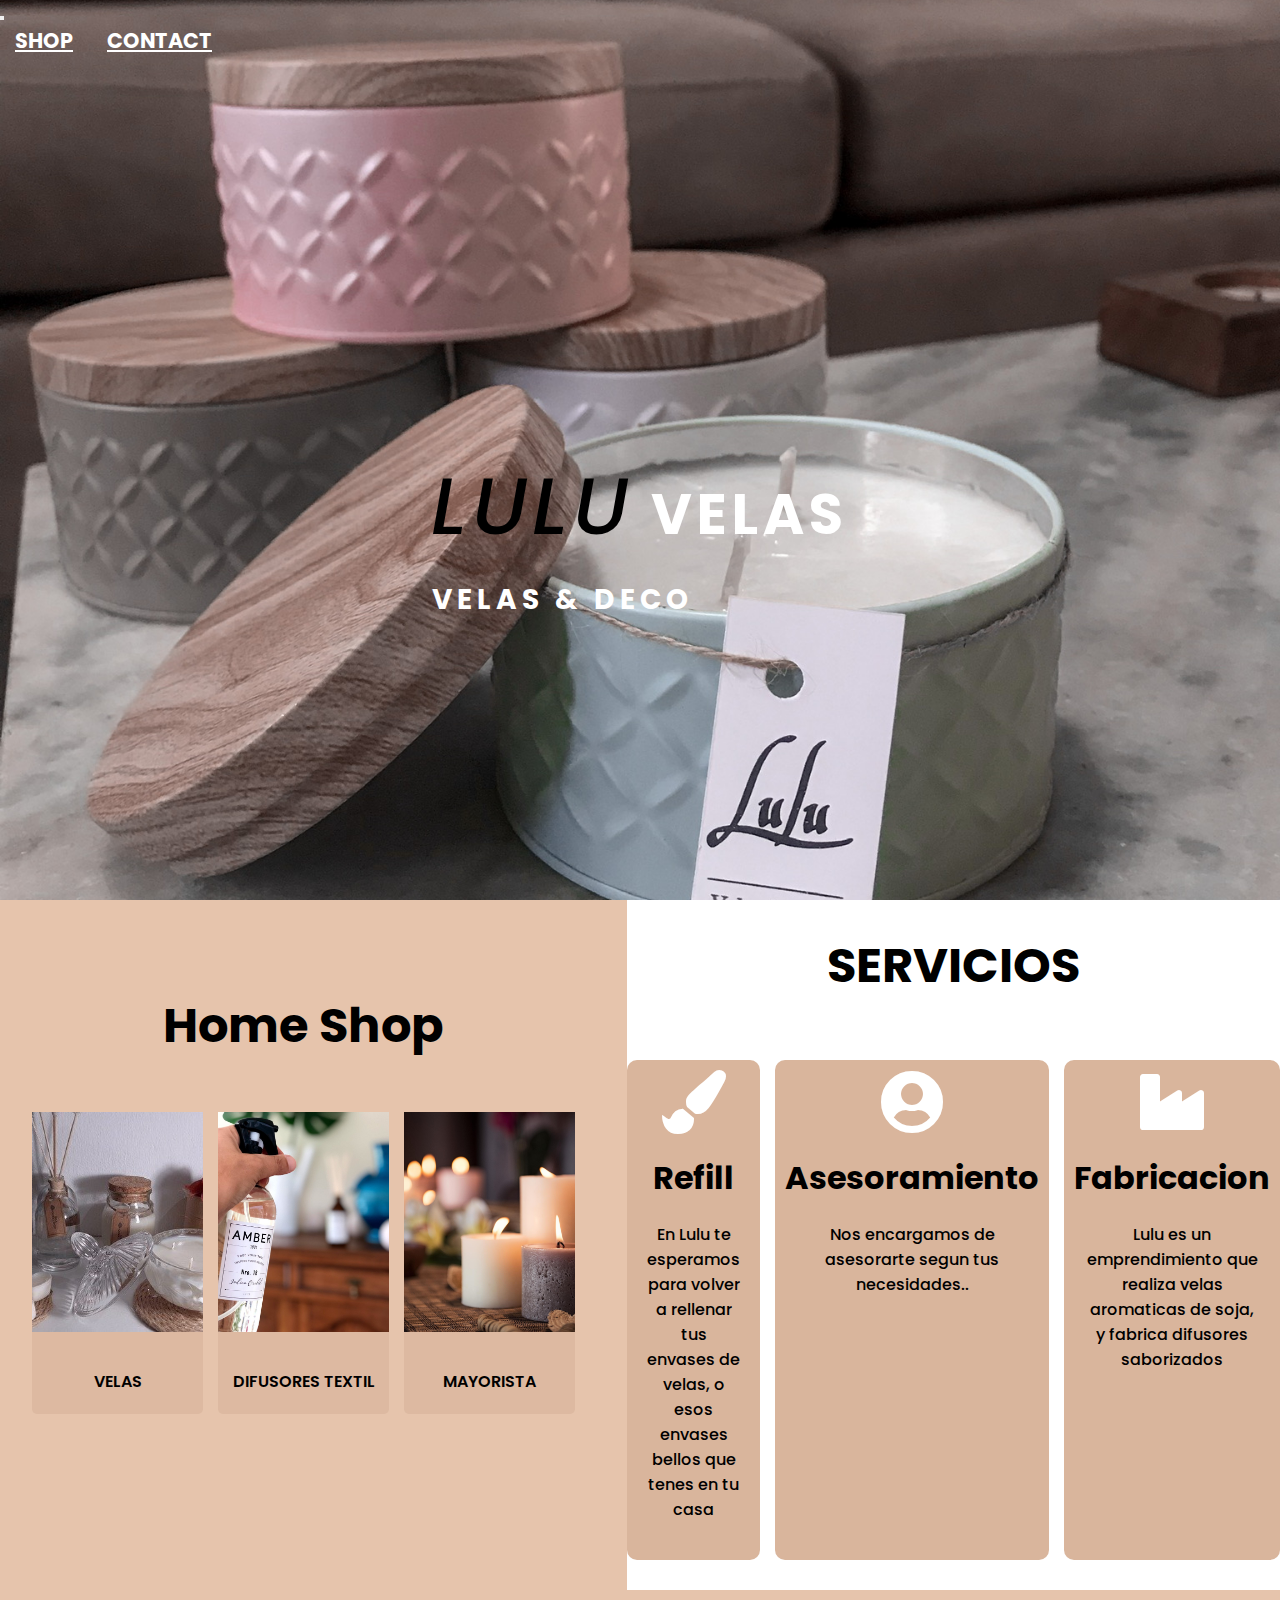
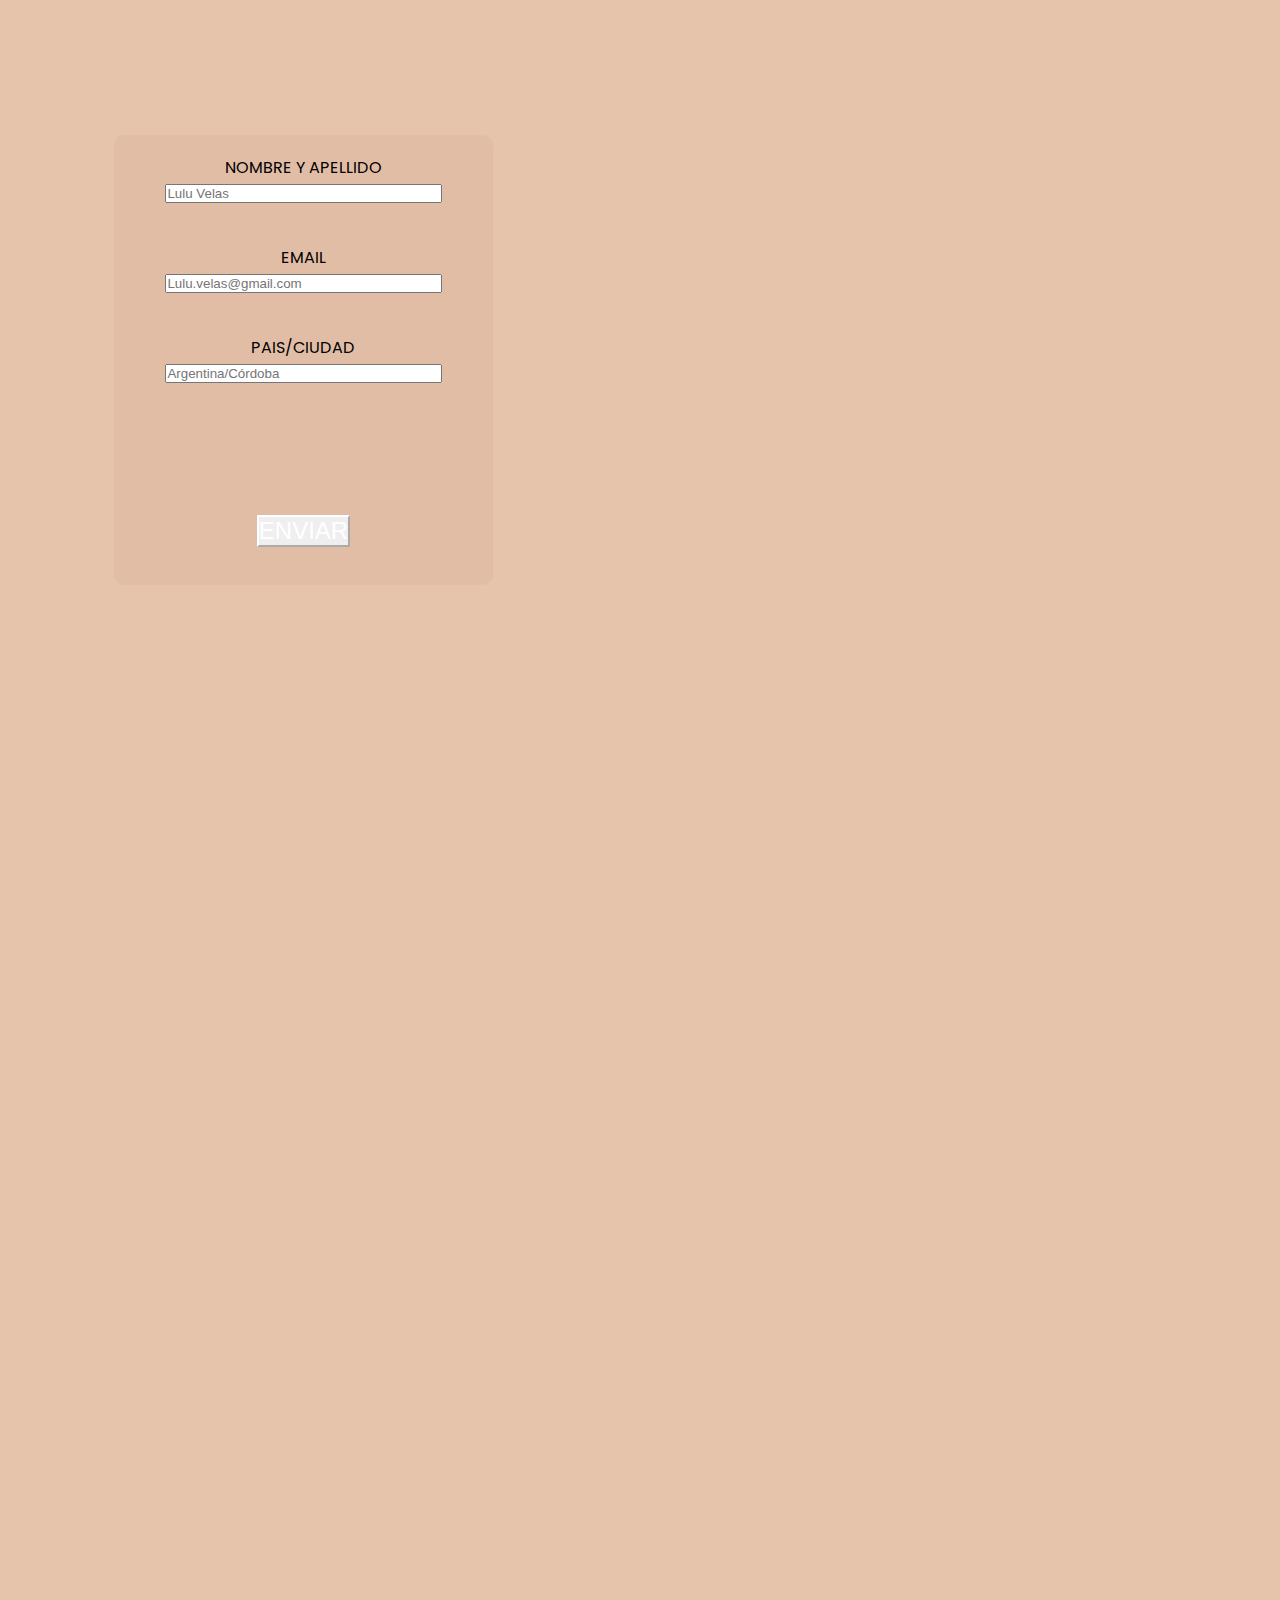
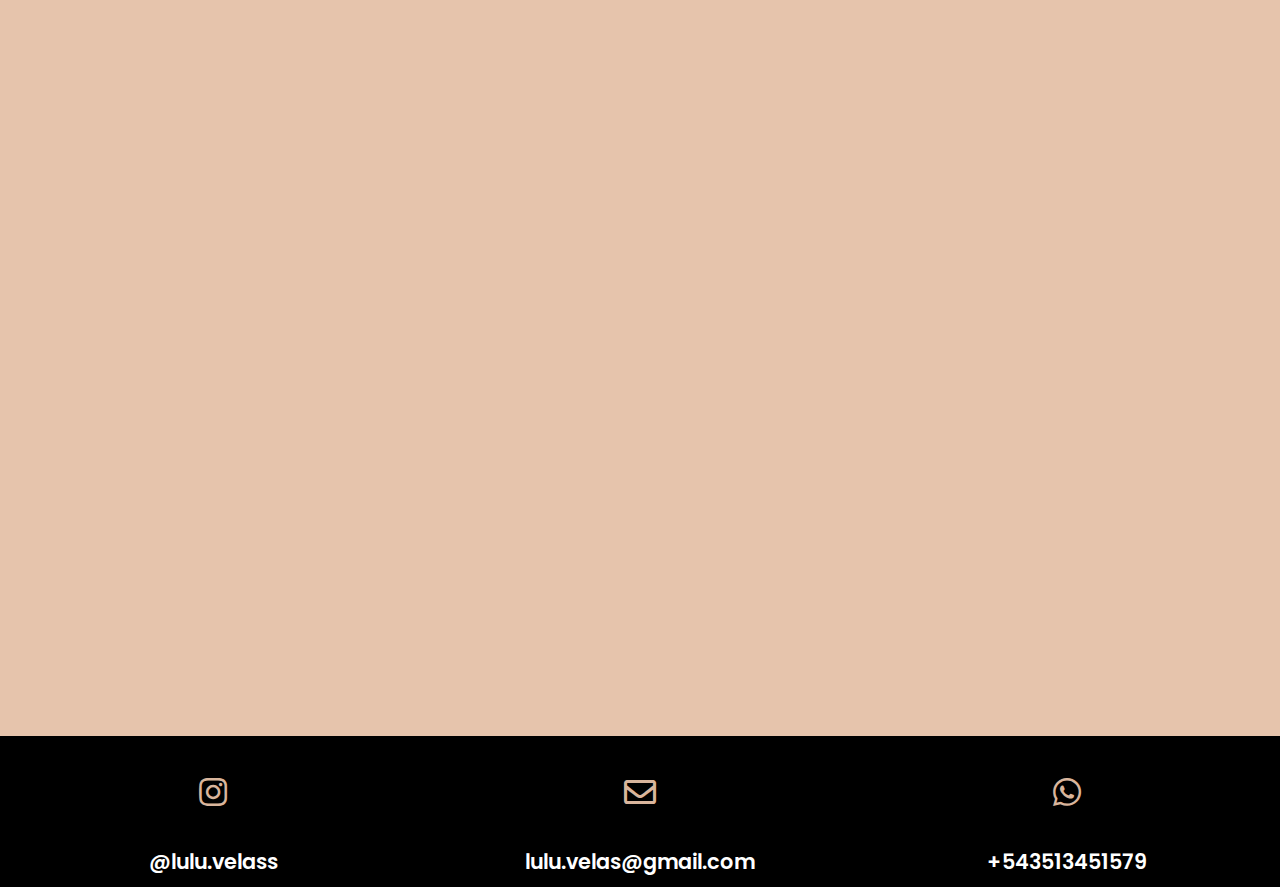
<file: Proyecto Lulu Velas/index.html>
<!DOCTYPE html>
<html lang="es">

<head>
  <meta charset="UTF-8">
  <meta http-equiv="X-UA-Compatible" content="IE=edge">
  <meta name="viewport" content="width=device-width, initial-scale=1.0">
  <meta name="keywords" content="Lulu, Lulu Velas, Velas De Soja, Velas, Soja, Aromas">
  <meta name="description" content="Lulu Velas Velas De Soja">
  <link href="https://fonts.googleapis.com/css2?family=Montserrat:wght@300&display=swap" rel="stylesheet">
  <link href="https://fonts.googleapis.com/css2?family=Poppins&display=swap" rel="stylesheet">
  <link href="https://cdn.jsdelivr.net/npm/bootstrap@5.1.0/dist/css/bootstrap.min.css" rel="stylesheet"
    integrity="sha384-KyZXEAg3QhqLMpG8r+8fhAXLRk2vvoC2f3B09zVXn8CA5QIVfZOJ3BCsw2P0p/We" crossorigin="anonymous">
  <link rel="stylesheet" href="https://cdnjs.cloudflare.com/ajax/libs/font-awesome/5.15.4/css/all.min.css">
  <link href="https://unpkg.com/aos@2.3.1/dist/aos.css" rel="stylesheet">
  <link rel="stylesheet" href="./scss/style.css">
  <title>Luluvelas.com</title>
</head>

<body class="body">
  <header class="header w-100">
    <div class="bg-dark">
      <nav class="navbar navbar-expand-lg navbar-light">
        <div class="container-fluid">
          <button class="navbar-toggler" type="button" data-bs-toggle="collapse" data-bs-target="#navbarNavAltMarkup"
            aria-controls="navbarNavAltMarkup" aria-expanded="false" aria-label="Toggle navigation">
            <span class="navbar-toggler-icon"></span>
          </button>
          <div class="collapse navbar-collapse" id="navbarNavAltMarkup">
            <div class="navbar-nav w-100 justify-content-center">
              <a class="nav-link" href="#s2">Shop</a>
              <a class="nav-link" href="#s5">Contact</a>
            </div>
          </div>
        </div>
      </nav>
    </div>
    <div id="s1" class="text__header">
      <div class="container">
        <div class="row">
          <div class="col-sm-8">
            <h1 class="text__header__h1">
              <p class="text__header__h1-p">Lulu</p> Velas <br><span class="text__header__span">Velas & Deco</span>
            </h1>
            <p class="text__header__text"></p>
          </div>
        </div>
      </div>
    </div>
  </header>
  <main class="main d-flex flex-column w-100">
    <section id="s2" class="container-fluid proyect">
      <h3 class="proyect__titulo1 section-heading heading-3 text-uppercase">Home Shop</h3>
      <h3 class="proyect__titulo2 section-subheading heading-2 text-muted"></h3>
      <div class="container-proyecto">
        <!--Proyecto 1-->
        <div class="proyecto1 proyecto">
          <div class="proyecto__item">
            <a class="proyecto__item__link" href="./views/Velas.html">
              <div class="proyecto__item__link-hover">
                <div class="proyecto__item__link-hover-content"><i class="fas fa-plus fa-3x" style="color: white;"></i>
                </div>
              </div>
              <img class="img-fluid proyecto__item__link-img" src="./Assets/Imagen De Fondo.jpeg" alt="Imagen Oficinas"/>
            </a>
            <div class="proyecto__item-caption">
              <div class="proyecto__item-caption-titulo">Velas</div>
            </div>
          </div>
        </div>
        <!--Proyecto 2-->
        <div class="proyecto2 proyecto">
          <div class="proyecto__item">
            <a class="proyecto__item__link" href="./views/Homespray.html">
              <div class="proyecto__item__link-hover">
                <div class="proyecto__item__link-hover-content"><i class="fas fa-plus fa-3x" style="color: white;"></i>
                </div>
              </div>
              <img class="img-fluid proyecto__item__link-img" src="./Assets/Homespray.jpg" alt="Imagen de Homespray" />
            </a>
            <div class="proyecto__item-caption">
              <div class="proyecto__item-caption-titulo">Difusores Textil</div>
            </div>
          </div>
        </div>
        <!-- Proyecto 3-->
        <div class="proyecto3 proyecto">
          <div class="proyecto__item">
            <a class="proyecto__item__link" href="./views/Mayorista.html">
              <div class="proyecto__item__link-hover">
                <div class="proyecto__item__link-hover-content"><i class="fas fa-plus fa-3x " style="color: white;"></i>
                </div>
              </div>
              <img class="img-fluid proyecto__item__link-img" src="./Assets/Por Mayor.jpg" alt="Imagen casas" />
            </a>
            <div class="proyecto__item-caption">
              <div class="proyecto__item-caption-titulo">Mayorista</div>
            </div>
          </div>
        </div>
      </div>
    </section>
    <!-- Servicios-->
    <section id="s3" class="container-fluid">
      <div class="s3__header">
        <h5 class="s3__header-heading2 heading-3">Servicios</h5>
      </div>
      <div class="s3__diseño">
        <div class="s3__icon">
          <i class="fas fa-paint-brush fa-4x" style="color: #ffffff;"></i>
        </div>
        <h3 class="s3__diseño-heading3 heading-2">Refill</h3>
        <p class="s3__diseño-text text-5">En Lulu te esperamos para volver a rellenar tus envases de velas, o esos
          envases bellos que tenes en tu casa </p>
      </div>
      <div class="s3__asesoramiento">
        <div class="s3__icon">
          <i class="fas fa-user-circle fa-4x" style="color: #ffffff;"></i>
        </div>
        <h3 class="s3__asesoramiento-heading3 heading-2">Asesoramiento</h3>
        <p class="s3__asesoramiento-text text-5">
          <Ri:a>Nos encargamos de asesorarte segun tus necesidades.</Ri:a>.
        </p>
      </div>
      <div class="s3__fabricacion">
        <div class="s3__icon">
          <i class="fas fa-industry fa-4x" style="color: #ffffff;"></i>
        </div>
        <h3 class="s3__fabricacion-heading3 heading-2">Fabricacion</h3>
        <p class="s3__fabricacion-text text-5"> Lulu es un emprendimiento que realiza velas aromaticas de soja, y
          fabrica difusores saborizados</p>
      </div>
    </section>
    <section id="s5" class="container-fluid">
      <h2 class="heading-3"></h2>
      <p></p>
      <div class="container__form">
        <form class="form" action="./views/error404.html" method="get">
          <div class="form__nombre-apellido">
            <label for="form__input-nombre-apellido" class="form__label form__label-nombre-apellido">Nombre y
              Apellido</label>
            <input type="text" class="form__input form__input-nombreapellido" id="form__input-nombre-apellido"
              placeholder="Lulu Velas">
          </div>
          <div class="form__email">
            <label for="inputEmail" class="form__label form__label-email">Email</label>
            <input type="email" class="form__input form__input-email" id="inputEmail"
              placeholder="Lulu.velas@gmail.com">
          </div>
          <div class="form__place">
            <label for="form__input-place" class="form__label form__label-place">Pais/Ciudad</label>
            <input type="text" class="form__input form__imput-palce" id="form__input-palce"
              placeholder="Argentina/Córdoba">
          </div>
          </select </div>
          <div class="form__button">
            <!-- Este boton te lleva a la pagina 404-->
            <button type="submit" class="btn btn-outline-dark"><a href="./views/error404.html">Enviar</a></button>
          </div>
        </form>
      </div>
    </section>
  </main>
  <footer class="footer d-flex w-100 h-100">
    <div class="footer__instagram">
      <div class="footer__intagram-icon"> <i class="fab fa-instagram fa-2x" style="color: #d9b59c;"></i></div>
      <div class="footer__instagram-text">
        <p class="text-6">@lulu.velass</p>
      </div>
    </div>
    <div class="footer__mail">
      <div class="footer__mail-icon"><i class="far fa-envelope fa-2x" style="color: #d9b59c;"></i></div>
      <div class="footer__mail-text">
        <p class="text-6">lulu.velas@gmail.com</p>
      </div>
    </div>
    <div class="footer__telefono">
      <div class="footer__telefono-icon"><i class="fab fa-whatsapp fa-2x" style="color: #d9b59c;"></i></div>
      <div class="footer__telefono-text">
        <p class="text-6">+543513451579</p>
      </div>
    </div>

  </footer>
  </div>
  <script src="https://cdn.jsdelivr.net/npm/bootstrap@5.1.0/dist/js/bootstrap.bundle.min.js"
    integrity="sha384-U1DAWAznBHeqEIlVSCgzq+c9gqGAJn5c/t99JyeKa9xxaYpSvHU5awsuZVVFIhvj"
    crossorigin="anonymous"></script>
  <script src="https://cdn.jsdelivr.net/npm/@popperjs/core@2.9.3/dist/umd/popper.min.js"
    integrity="sha384-eMNCOe7tC1doHpGoWe/6oMVemdAVTMs2xqW4mwXrXsW0L84Iytr2wi5v2QjrP/xp"
    crossorigin="anonymous"></script>
  <script src="https://cdn.jsdelivr.net/npm/bootstrap@5.1.0/dist/js/bootstrap.min.js"
    integrity="sha384-cn7l7gDp0eyniUwwAZgrzD06kc/tftFf19TOAs2zVinnD/C7E91j9yyk5//jjpt/"
    crossorigin="anonymous"></script>
  <script src="https://unpkg.com/aos@2.3.1/dist/aos.js"></script>
  <script>
    AOS.init({
      offset: 300,
      duration: 900
    });
  </script>
</body>

</html>
</file>
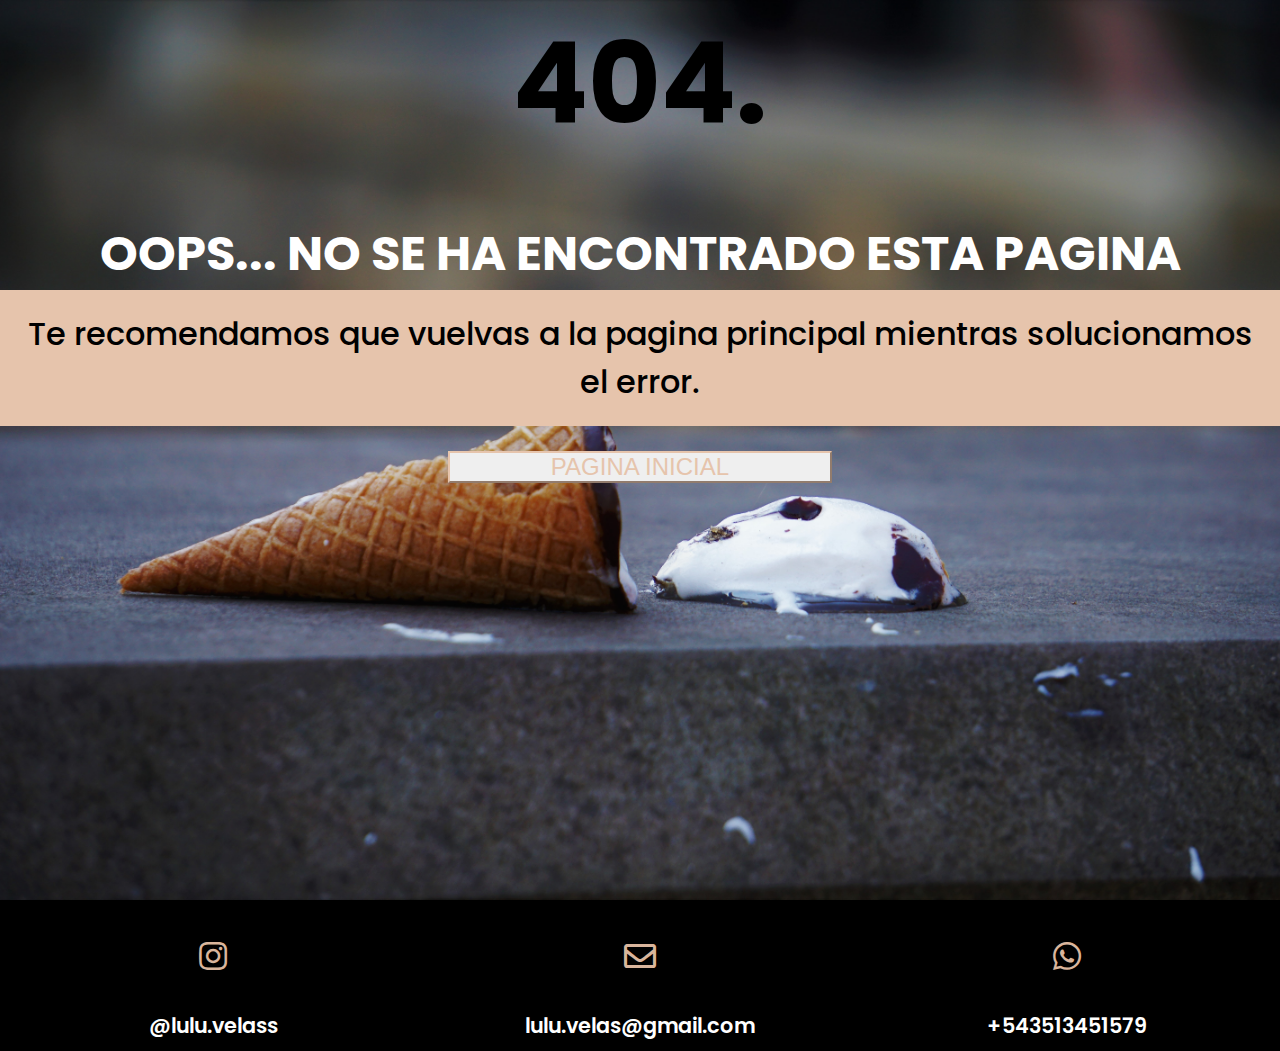
<file: Proyecto Lulu Velas/views/error404.html>
<!DOCTYPE html>
<html lang="es">
<head>
    <meta charset="UTF-8">
    <meta http-equiv="X-UA-Compatible" content="IE=edge">
    <meta name="viewport" content="width=device-width, initial-scale=1.0">
    <meta name="keywords" content="tc,design,diseño, interiores,Estudio,asesoramiento,fabricacion">
    <meta name="description" content="tc design estudio de diseño de interiores-error">
    <link href="https://fonts.googleapis.com/css2?family=Montserrat:wght@300&display=swap" rel="stylesheet">
    <link href="https://fonts.googleapis.com/css2?family=Poppins&display=swap" rel="stylesheet">
    <link href="https://cdn.jsdelivr.net/npm/bootstrap@5.1.0/dist/css/bootstrap.min.css" rel="stylesheet" integrity="sha384-KyZXEAg3QhqLMpG8r+8fhAXLRk2vvoC2f3B09zVXn8CA5QIVfZOJ3BCsw2P0p/We" crossorigin="anonymous">
    <link rel="stylesheet" href="https://cdnjs.cloudflare.com/ajax/libs/font-awesome/5.15.4/css/all.min.css">
    <link href="https://unpkg.com/aos@2.3.1/dist/aos.css" rel="stylesheet">
    <link rel="stylesheet" href="../scss/style.css">
    <title>Error-Luluvelas.com</title>
</head>
<body class="body__error">
    <main class="main__error">
        <div class="error__text">
            <h1 class="error__text-h1"> 404.</h1>
            <h2 class="error__text-h2 heading-3">Oops... no se ha encontrado esta pagina</h2>
            <p class="error__text-p text-5"> Te recomendamos que vuelvas a la pagina principal mientras solucionamos el error.</p>
            <button type="button" class="error__text-btm btn btn-outline-dark"><a href="../index.html"> Pagina Inicial</a></button>
        </div>
    </main>
        <footer class="footer">
            <div class="footer__instagram">
                <div class="footer__intagram-icon"> <i class="fab fa-instagram fa-2x" style="color: #d9b59c;"></i></div>
                <div class="footer__instagram-text">
                <p class="text-6">@lulu.velass</p> 
                </div>       
            </div>
            <div class="footer__mail">
                <div class="footer__mail-icon"><i class="far fa-envelope fa-2x" style="color: #d9b59c;"></i></div>
                <div class="footer__mail-text">
                <p class="text-6">lulu.velas@gmail.com</p>
                </div>
            </div>
            <div class="footer__telefono">
                <div class="footer__telefono-icon"><i class="fab fa-whatsapp fa-2x" style="color: #d9b59c;" ></i></div>
                <div class="footer__telefono-text">
                <p class="text-6">+543513451579</p>
                </div>
            </div>
        
        </footer>
    <script src="https://cdn.jsdelivr.net/npm/bootstrap@5.1.0/dist/js/bootstrap.bundle.min.js" integrity="sha384-U1DAWAznBHeqEIlVSCgzq+c9gqGAJn5c/t99JyeKa9xxaYpSvHU5awsuZVVFIhvj" crossorigin="anonymous"></script>
<script src="https://cdn.jsdelivr.net/npm/@popperjs/core@2.9.3/dist/umd/popper.min.js" integrity="sha384-eMNCOe7tC1doHpGoWe/6oMVemdAVTMs2xqW4mwXrXsW0L84Iytr2wi5v2QjrP/xp" crossorigin="anonymous"></script>
<script src="https://cdn.jsdelivr.net/npm/bootstrap@5.1.0/dist/js/bootstrap.min.js" integrity="sha384-cn7l7gDp0eyniUwwAZgrzD06kc/tftFf19TOAs2zVinnD/C7E91j9yyk5//jjpt/" crossorigin="anonymous"></script>
<script src="https://unpkg.com/aos@2.3.1/dist/aos.js"></script>
<script>
    AOS.init({
        offset:300,
        duration:900
    });
  </script>
</body>

</html>
</file>
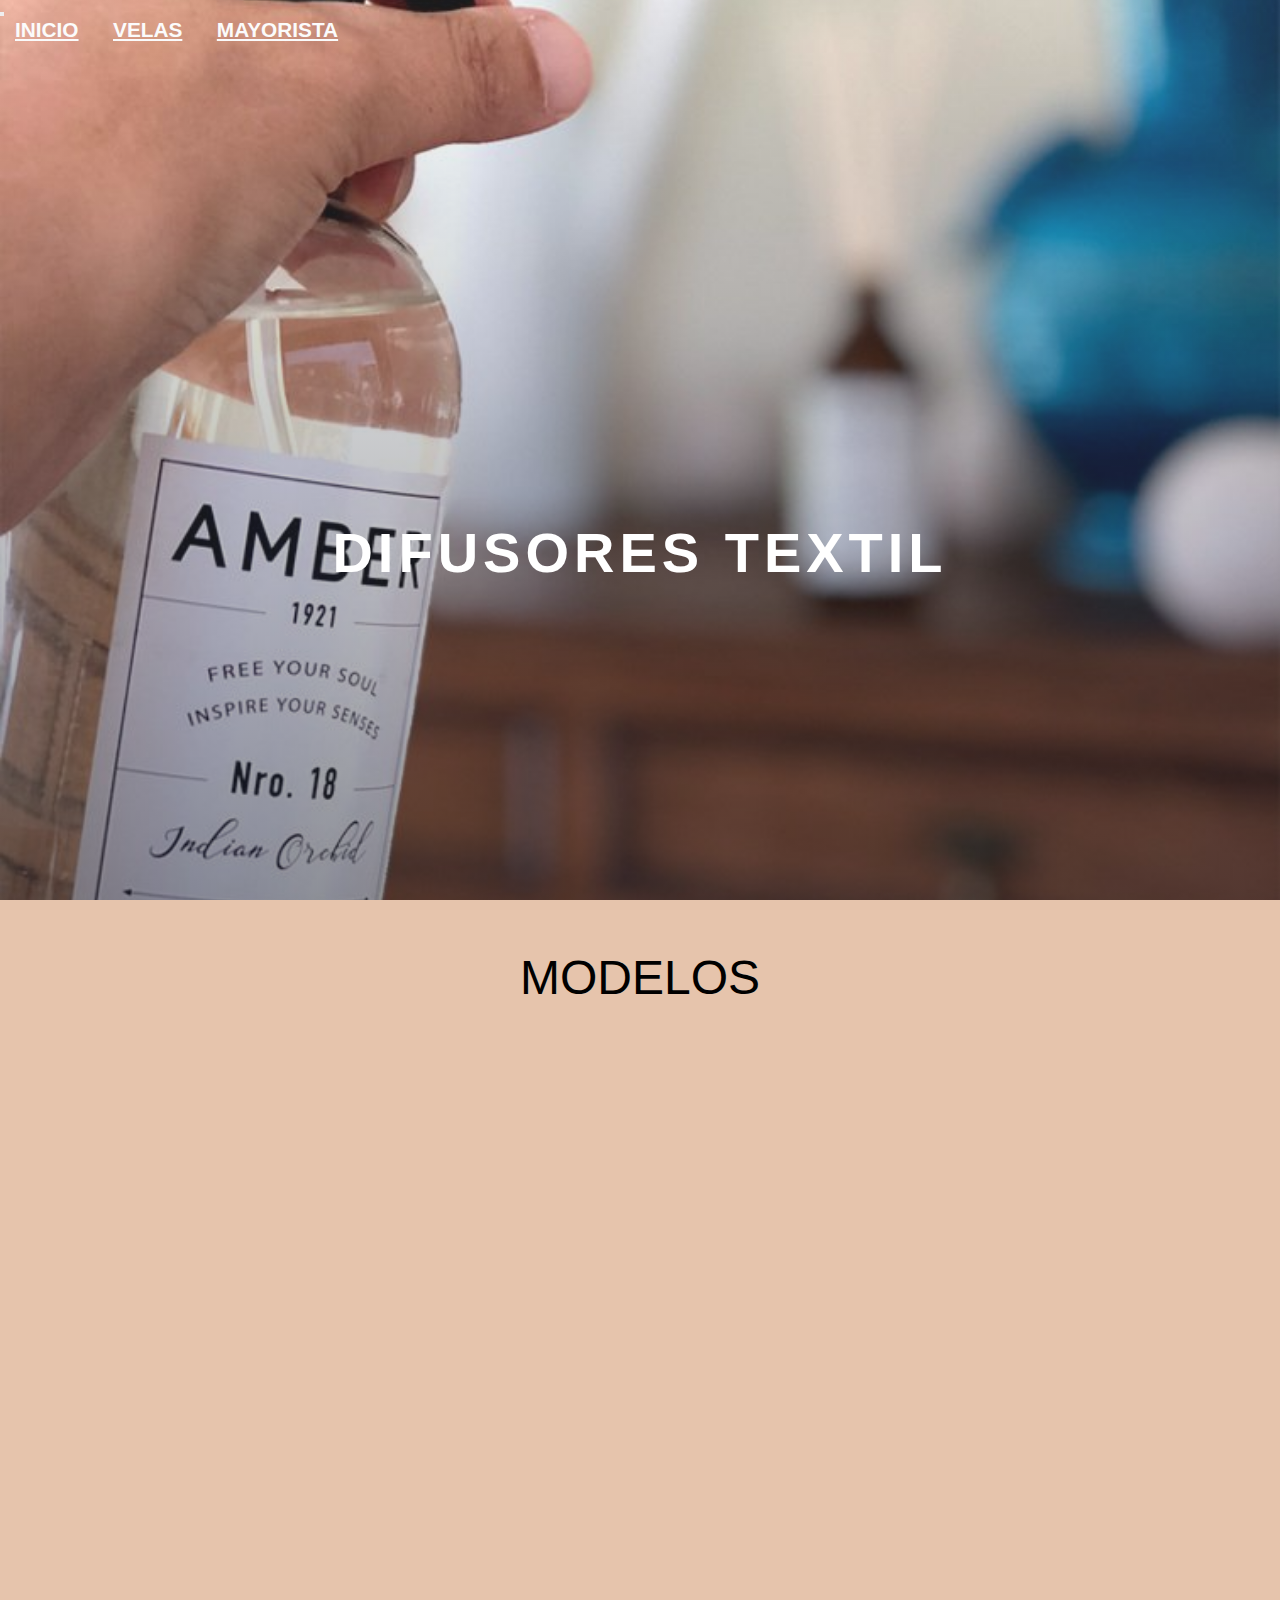
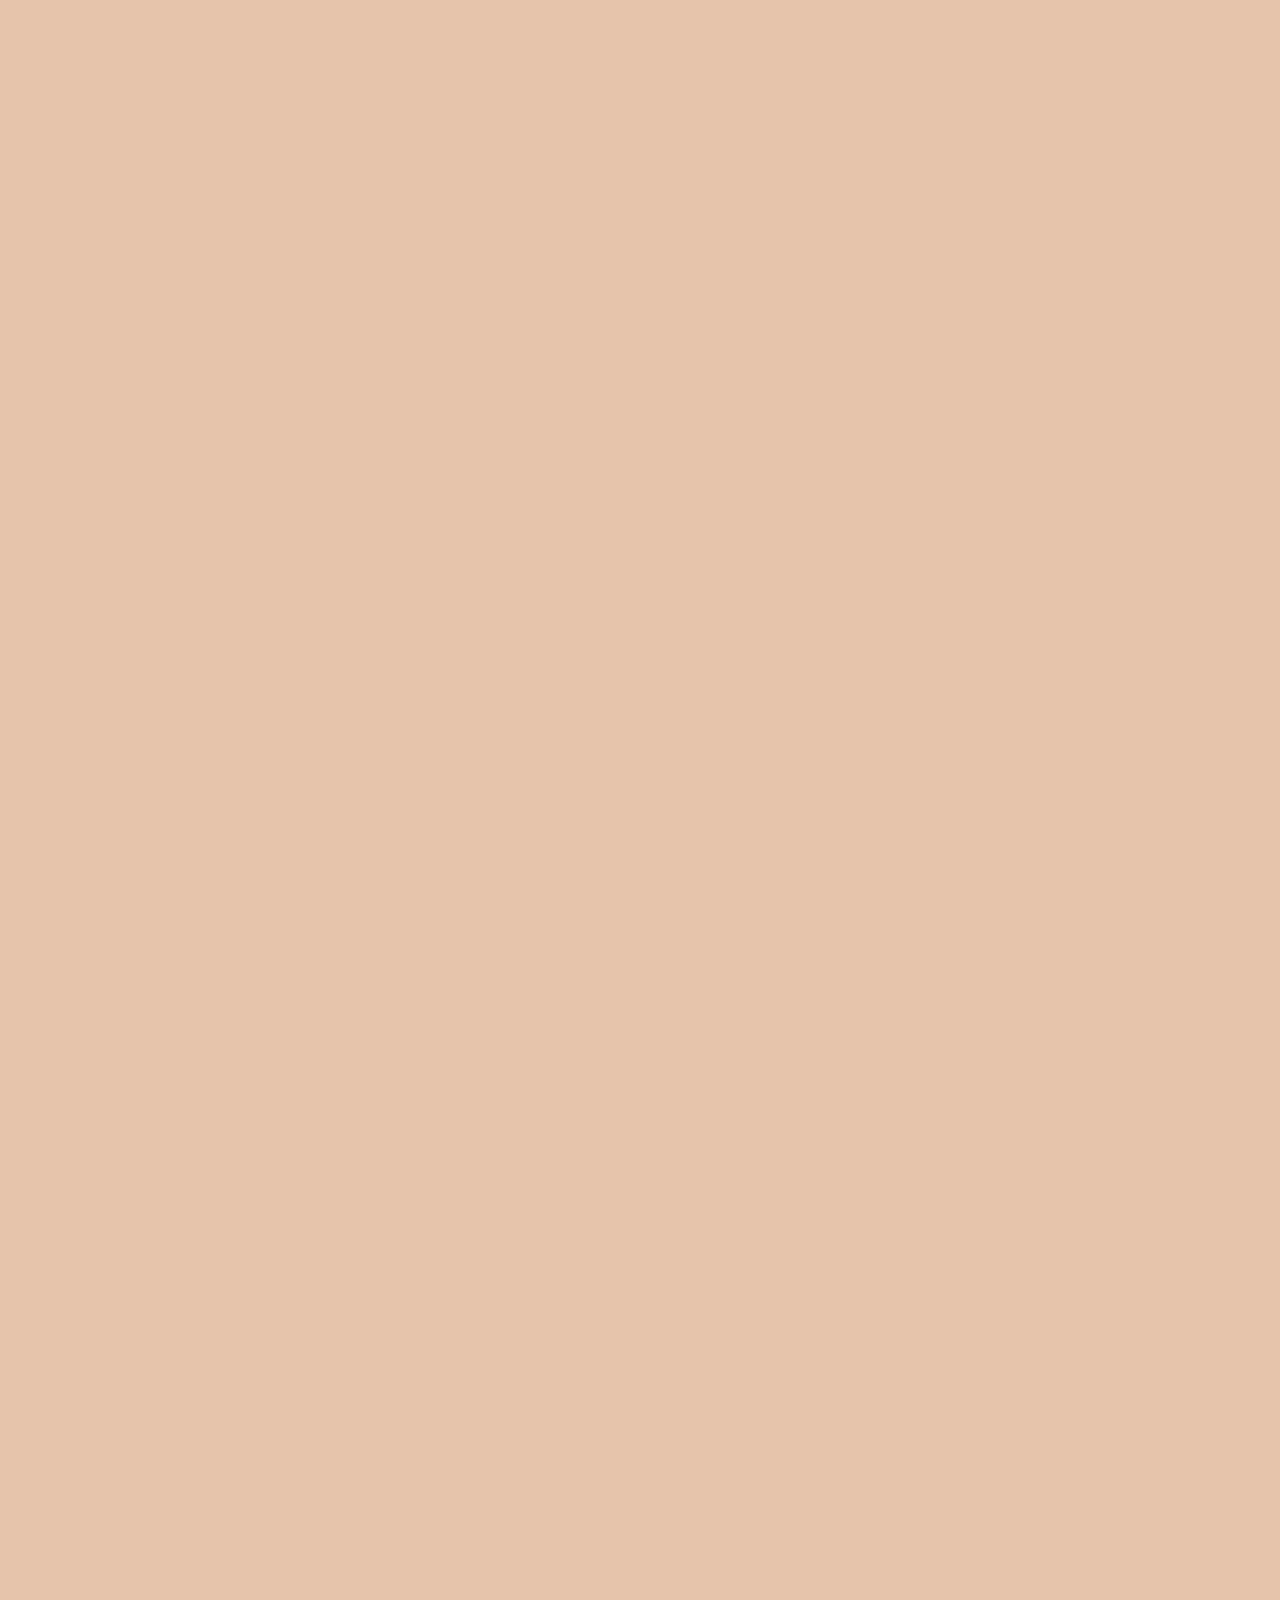
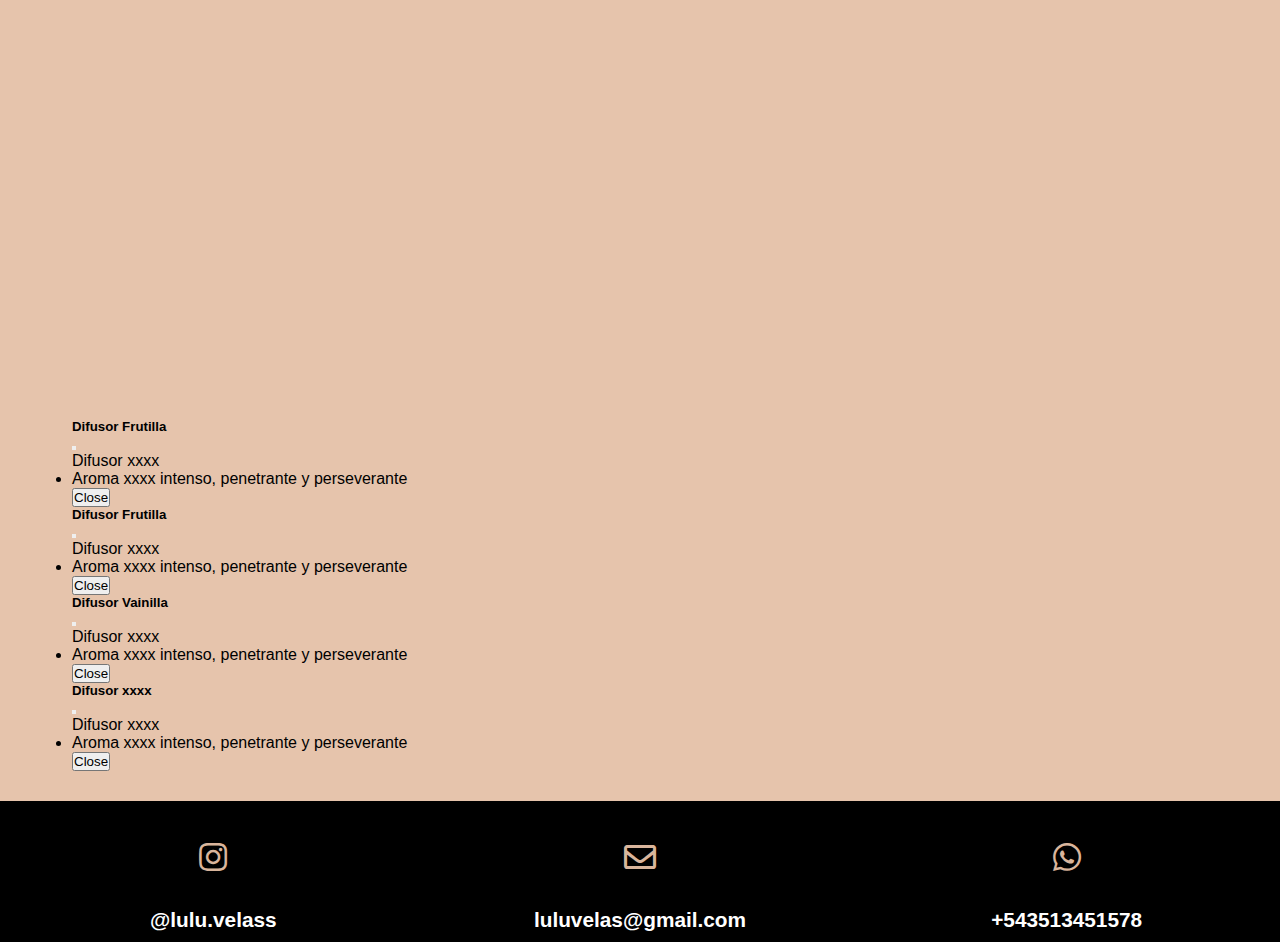
<file: Proyecto Lulu Velas/views/Homespray.html>
<!DOCTYPE html>
<html lang="es">

<head>
  <meta charset="UTF-8">
  <meta http-equiv="X-UA-Compatible" content="IE=edge">
  <meta name="viewport" content="width=device-width, initial-scale=1.0">
  <meta name="keywords" content="muebles,estudio,diseño,interiores,proyectos,galeria">
  <meta name="description" content="tc design estudio de diseño de interiores">
  <link href="https://fonts.googleapis.com/css2?family=Montserrat:wght@300&display=swap" rel="stylesheet">
  <link href="https://fonts.googleapis.com/css2?family=Roboto:ital@1&display=swap" rel="stylesheet">
  <link href="https://cdn.jsdelivr.net/npm/bootstrap@5.1.0/dist/css/bootstrap.min.css" rel="stylesheet"
    integrity="sha384-KyZXEAg3QhqLMpG8r+8fhAXLRk2vvoC2f3B09zVXn8CA5QIVfZOJ3BCsw2P0p/We" crossorigin="anonymous">
  <link rel="stylesheet" href="https://cdnjs.cloudflare.com/ajax/libs/font-awesome/5.15.4/css/all.min.css">
  <link href="https://unpkg.com/aos@2.3.1/dist/aos.css" rel="stylesheet">
  <link rel="stylesheet" href="../scss/style.css">
  <title>Difusores Textil-Luluvelas.com</title>
</head>

<body>
  <header class="header-4">
    <div class="bg-dark">
      <div class="cotainer">
        <nav class="navbar navbar-expand-lg navbar-light">
          <div class="container-fluid">
            <button class="navbar-toggler" type="button" data-bs-toggle="collapse" data-bs-target="#navbarNavAltMarkup"
              aria-controls="navbarNavAltMarkup" aria-expanded="false" aria-label="Toggle navigation">
              <span class="navbar-toggler-icon"></span>
            </button>
            <div class="collapse navbar-collapse" id="navbarNavAltMarkup">
              <div class="navbar-nav w-100 justify-content-center">
                <a class="nav-link" href="../index.html">inicio</a>
                <a class="nav-link" href="./Velas.html">Velas</a>
                <a class="nav-link" href="./Mayorista.html">Mayorista</a>
              </div>
            </div>
          </div>
        </nav>
      </div>
    </div>

    <div id="s1" class="text__header">
      <div class="container">
        <div class="row">
          <div class="col-sm-8">
            <h1 class="text__header__h1">Difusores Textil<br><span class="text__header__span"></span></h1>
            <p class="text__header__text"></p>
          </div>
        </div>
      </div>
    </div>
  </header>
  <main class="s2">
    <h3 class="heading-3 s2__heading">Modelos</h3>
    <!-- imgagen 1-->
    <section class="card" data-aos="fade-right">
      <div class="card__imagen1">
        <a class="card__imagen1-imagen img-link" href="#!" data-bs-toggle="modal" data-bs-target="#modalimagen1">
          <img class="img-fluid" src="../Assets/Homespray.jpg" alt="imagen de Homespray"></a>
      </div>
      <div class="card__caption">
        <h3 class="card__caption-heading3 heading-2">Difusor Frutilla </h3>
        <p class="card__caption-text1 text-6">Texto para enganchar clientes </p>
      </div>
    </section>
    <!--imagen 2 -->
    <section class="card" data-aos="fade-left">
      <div class="card__caption">
        <h3 class="card__caption-heading3 heading-2">Difusor Vainilla</h3>
        <p class="card__caption-text1 text-6">Texto para enganchar clientes</p>
      </div>
      <div class="card__imagen2">
        <a class="card__imagen2-imagen img-link" href="#!" data-bs-toggle="modal" data-bs-target="#modalimagen2">
          <img class="img-fluid" src="../Assets/Homespray.jpg" alt="imagen de Homespray"></a>
      </div>
    </section>
    <!--imagen 3 -->
    <section class="card" data-aos="fade-right">
      <div class="card__imagen3">
        <a class="card__imagen3-imagen img-link" href="#!" data-bs-toggle="modal" data-bs-target="#modalimagen3">
          <img class="img-fluid" src="../Assets/Homespray.jpg" alt="imagen de Homespray"></a>
      </div>
      <div class="card__caption">
        <h3 class="card__caption-heading3 heading-2">Difusor Arandanos</h3>
        <p class="card__caption-text1 text-6">Texto para enganchar clientes</p>
      </div>
    </section>
    <!--imagen 4-->
    <section class="card" data-aos="fade-left">
      <div class="card__caption">
        <h3 class="card__caption-heading3 heading-2">Difusor Frutos Rojos</h3>
        <p class="card__caption-text1 text-6">Texto para enganchar clientes</p>
      </div>
      <div class="card__imagen4">
        <a class="card__imagen4-imagen img-link" href="#!" data-bs-toggle="modal" data-bs-target="#modalimagen4">
          <img class="img-fluid" src="../Assets/Homespray.jpg" alt="imagen de Homespray"></a>
      </div>
    </section>


    <!--Modal carousel -->
    <!--Imagen 1-->
    <div class="modal fade" tabindex="-1" aria-labelledby="modalimagen1" aria-hidden="true" id="modalimagen1">
      <div class="modal-dialog">
        <div class="modal-content">
          <div class="modal-header">
            <h5 class="modal-title">Difusor Frutilla</h5>
            <button type="button" class="btn-close" data-bs-dismiss="modal" aria-label="Close"></button>
          </div>
          <div class="modal-body">
            <ul>
              <p>Difusor xxxx</p>
              <li>Aroma xxxx intenso, penetrante y perseverante </li>
            </ul>
          </div>
          <div class="modal-footer">
            <button type="button" class="btn btn-outline-success" data-bs-dismiss="modal">Close</button>
          </div>
        </div>
      </div>
    </div>
    <!--Imagen 1 end-->
    <!--Imagen 2-->
    <div class="modal fade" tabindex="-1" aria-labelledby="modalimagen2" aria-hidden="true" id="modalimagen2">
      <div class="modal-dialog">
        <div class="modal-content">
          <div class="modal-header">
            <h5 class="modal-title">Difusor Frutilla</h5>
            <button type="button" class="btn-close" data-bs-dismiss="modal" aria-label="Close"></button>
          </div>
          <div class="modal-body">
            <ul>
              <p>Difusor xxxx</p>
              <li>Aroma xxxx intenso, penetrante y perseverante </li>
            </ul>
          </div>
          <div class="modal-footer">
            <button type="button" class="btn btn-outline-success" data-bs-dismiss="modal">Close</button>
          </div>
        </div>
      </div>
    </div>
    <!--Imagen 3-->
    <div class="modal fade" tabindex="-1" aria-labelledby="modalimagen3" aria-hidden="true" id="modalimagen3">
      <div class="modal-dialog">
        <div class="modal-content">
          <div class="modal-header">
            <h5 class="modal-title">Difusor Vainilla</h5>
            <button type="button" class="btn-close" data-bs-dismiss="modal" aria-label="Close"></button>
          </div>
          <div class="modal-body">
            <ul>
              <p>Difusor xxxx</p>
              <li>Aroma xxxx intenso, penetrante y perseverante </li>
            </ul>
          </div>
          <div class="modal-footer">
            <button type="button" class="btn btn-outline-success" data-bs-dismiss="modal">Close</button>
          </div>
        </div>
      </div>
    </div>
    <!--Imagen 3 end-->
    <!--Imagen 4-->
    <div class="modal fade" tabindex="-1" aria-labelledby="modalimagen4" aria-hidden="true" id="modalimagen4">
      <div class="modal-dialog">
        <div class="modal-content">
          <div class="modal-header">
            <h5 class="modal-title">Difusor xxxx </h5>
            <button type="button" class="btn-close" data-bs-dismiss="modal" aria-label="Close"></button>
          </div>
          <div class="modal-body">
            <ul>
              <p>Difusor xxxx</p>
              <li>Aroma xxxx intenso, penetrante y perseverante </li>
            </ul>
          </div>
          <div class="modal-footer">
            <button type="button" class="btn btn-outline-success" data-bs-dismiss="modal">Close</button>
          </div>
        </div>
      </div>
    </div>
    <!--Imagen 4 end-->
    <!-- Modale end-->
  </main>
  <footer class="footer">
    <div class="footer__instagram">
      <div class="footer__intagram-icon"> <i class="fab fa-instagram fa-2x" style="color: #d9b59c;"></i></div>
      <div class="footer__instagram-text">
        <p class="text-6">@lulu.velass</p>
      </div>
    </div>
    <div class="footer__mail">
      <div class="footer__mail-icon"><i class="far fa-envelope fa-2x" style="color: #d9b59c;"></i></div>
      <div class="footer__mail-text">
        <p class="text-6">luluvelas@gmail.com</p>
      </div>
    </div>
    <div class="footer__telefono">
      <div class="footer__telefono-icon"><i class="fab fa-whatsapp fa-2x" style="color: #d9b59c;"></i></div>
      <div class="footer__telefono-text">
        <p class="text-6">+543513451578</p>
      </div>
    </div>

  </footer>
  <script src="https://cdn.jsdelivr.net/npm/bootstrap@5.1.0/dist/js/bootstrap.bundle.min.js"
    integrity="sha384-U1DAWAznBHeqEIlVSCgzq+c9gqGAJn5c/t99JyeKa9xxaYpSvHU5awsuZVVFIhvj"
    crossorigin="anonymous"></script>
  <script src="https://cdn.jsdelivr.net/npm/@popperjs/core@2.9.3/dist/umd/popper.min.js"
    integrity="sha384-eMNCOe7tC1doHpGoWe/6oMVemdAVTMs2xqW4mwXrXsW0L84Iytr2wi5v2QjrP/xp"
    crossorigin="anonymous"></script>
  <script src="https://cdn.jsdelivr.net/npm/bootstrap@5.1.0/dist/js/bootstrap.min.js"
    integrity="sha384-cn7l7gDp0eyniUwwAZgrzD06kc/tftFf19TOAs2zVinnD/C7E91j9yyk5//jjpt/"
    crossorigin="anonymous"></script>
  <script src="https://unpkg.com/aos@2.3.1/dist/aos.js"></script>
  <script>
    AOS.init({
      offset: 300,
      duration: 900
    });
  </script>
</body>

</html>
</file>
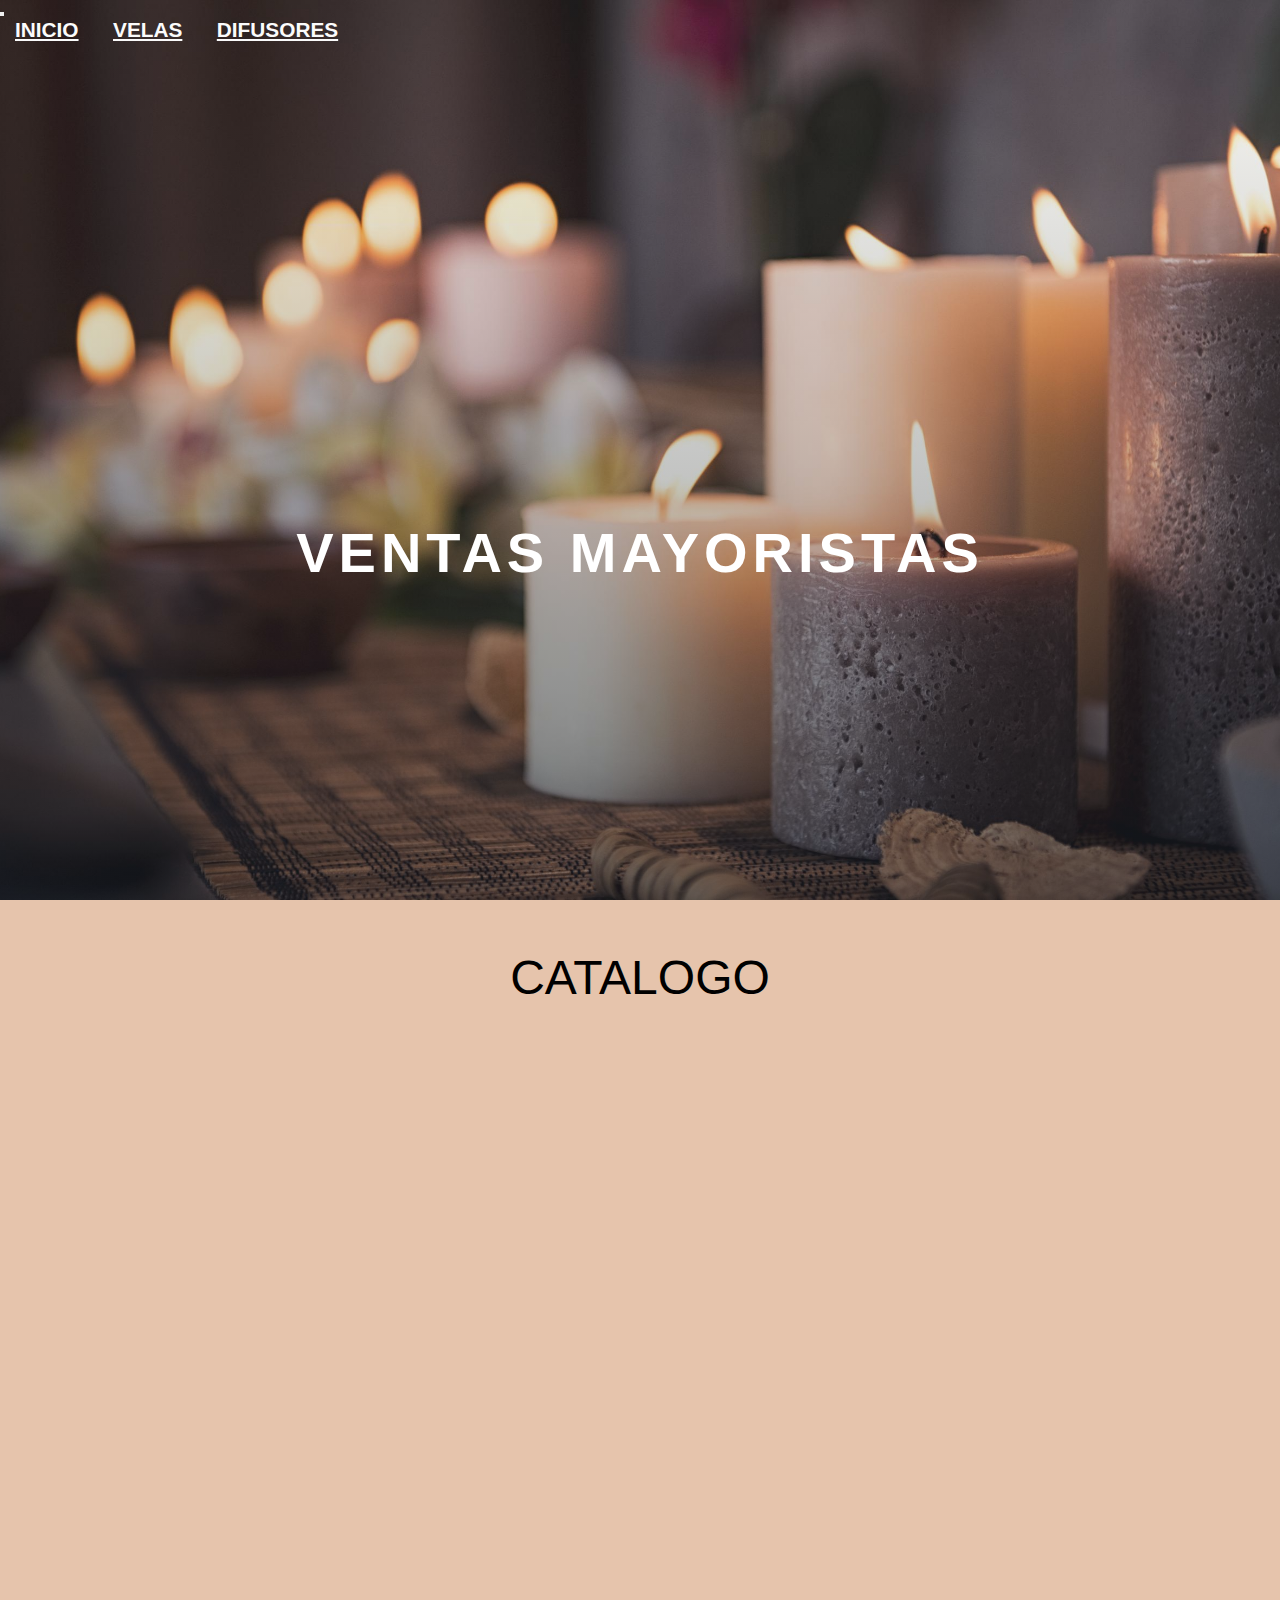
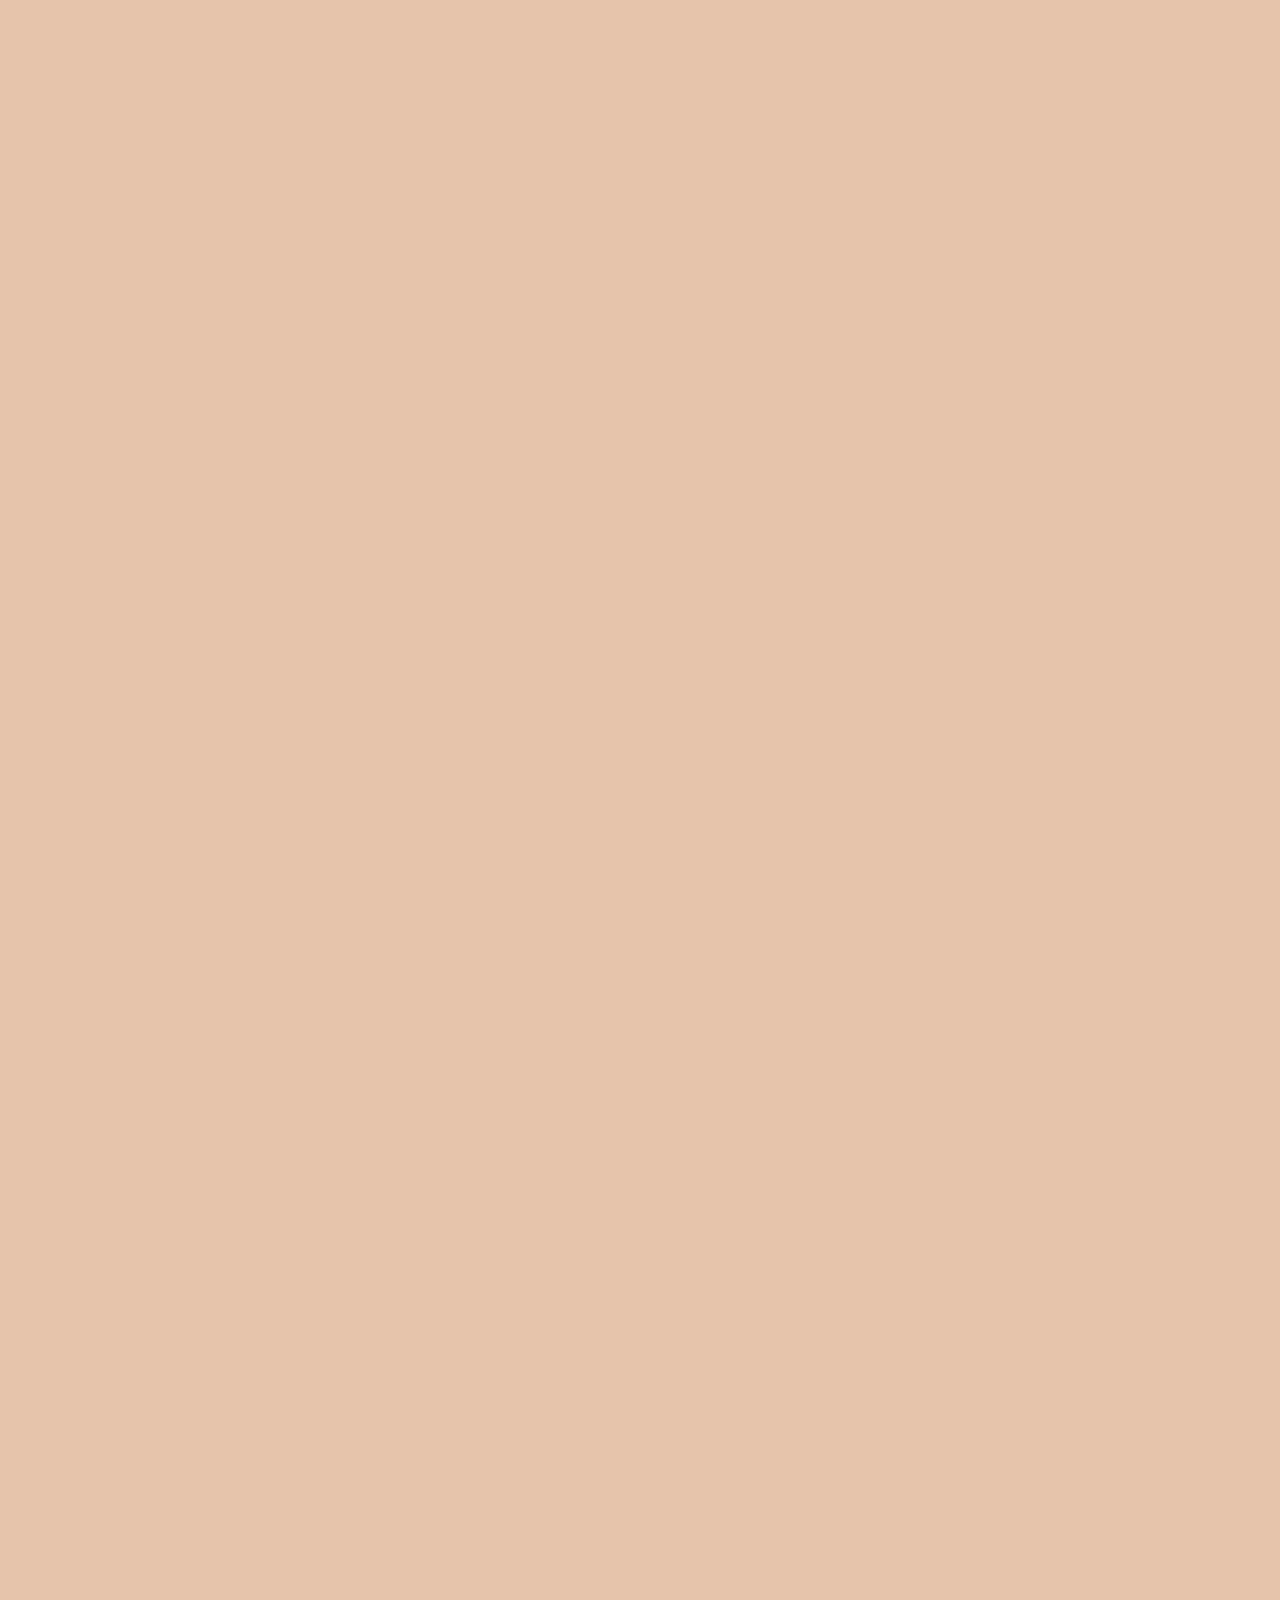
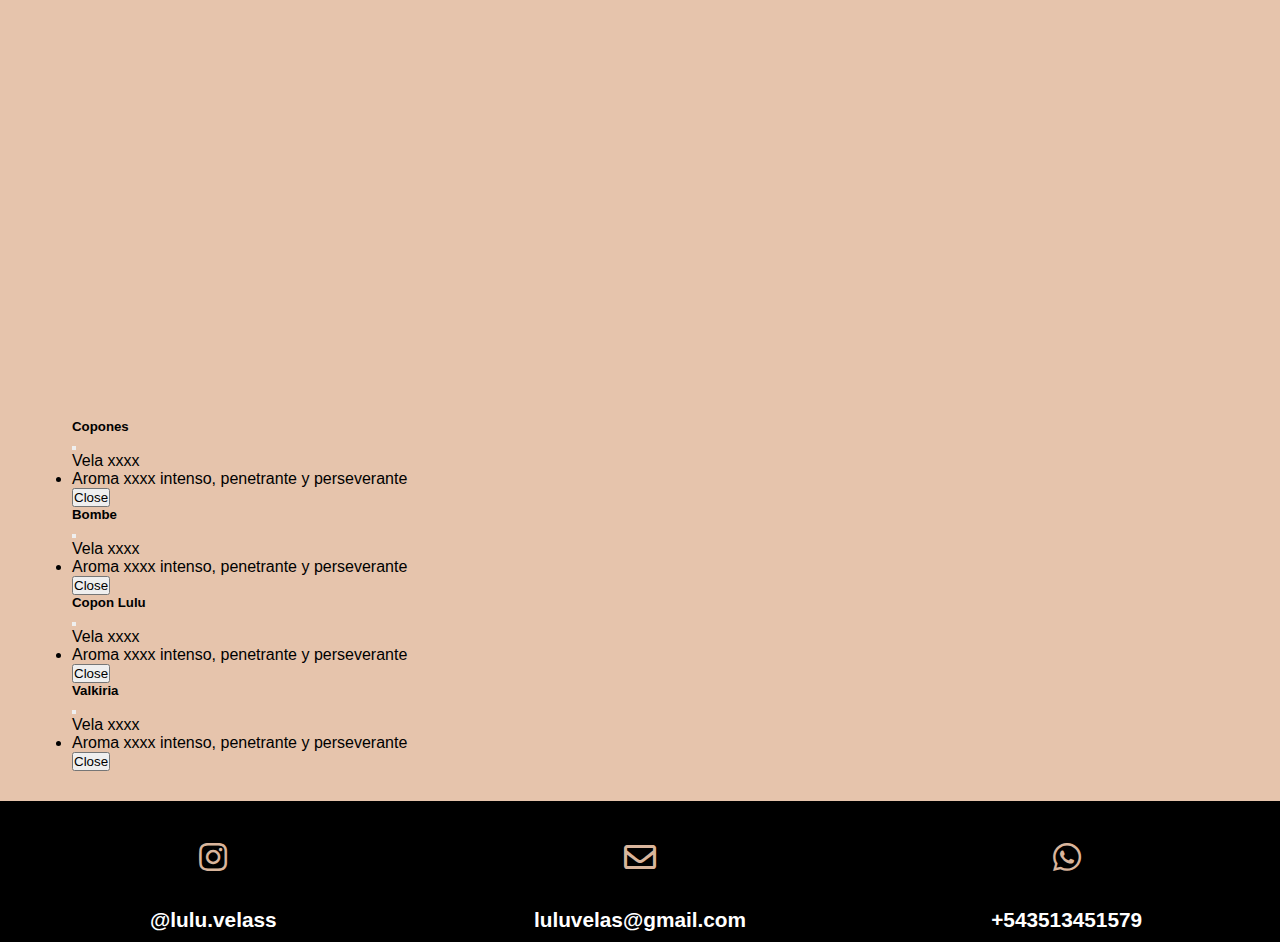
<file: Proyecto Lulu Velas/views/Mayorista.html>
<!DOCTYPE html>
<html lang="es">

<head>
  <meta charset="UTF-8">
  <meta http-equiv="X-UA-Compatible" content="IE=edge">
  <meta name="viewport" content="width=device-width, initial-scale=1.0">
  <meta name="keywords" content="casas,estudio,diseño,interiores,proyectos,galeria">
  <meta name="description" content="tc design estudio de diseño de interiores">
  <link href="https://fonts.googleapis.com/css2?family=Montserrat:wght@300&display=swap" rel="stylesheet">
  <link href="https://fonts.googleapis.com/css2?family=Roboto:ital@1&display=swap" rel="stylesheet">
  <link href="https://cdn.jsdelivr.net/npm/bootstrap@5.1.0/dist/css/bootstrap.min.css" rel="stylesheet"
    integrity="sha384-KyZXEAg3QhqLMpG8r+8fhAXLRk2vvoC2f3B09zVXn8CA5QIVfZOJ3BCsw2P0p/We" crossorigin="anonymous">
  <link rel="stylesheet" href="https://cdnjs.cloudflare.com/ajax/libs/font-awesome/5.15.4/css/all.min.css">
  <link href="https://unpkg.com/aos@2.3.1/dist/aos.css" rel="stylesheet">
  <link rel="stylesheet" href="../scss/style.css">
  <title>Mayorista-Luluvelas.com</title>
</head>

<body>
  <header class="header-3">
    <div class="bg-dark">
      <div class="cotainer">
        <nav class="navbar navbar-expand-lg navbar-light">
          <div class="container-fluid">
            <button class="navbar-toggler" type="button" data-bs-toggle="collapse" data-bs-target="#navbarNavAltMarkup"
              aria-controls="navbarNavAltMarkup" aria-expanded="false" aria-label="Toggle navigation">
              <span class="navbar-toggler-icon"></span>
            </button>
            <div class="collapse navbar-collapse" id="navbarNavAltMarkup">
              <div class="navbar-nav w-100 justify-content-center">
                <a class="nav-link" href="../index.html">inicio</a>
                <a class="nav-link" href="./Velas.html">Velas</a>
                <a class="nav-link" href="./Homespray.html">Difusores</a>

              </div>
            </div>
          </div>
        </nav>
      </div>
    </div>

    <div id="s1" class="text__header">
      <div class="container">
        <div class="row">
          <div class="col-sm-8">
            <h1 class="text__header__h1">Ventas Mayoristas<br><span class="text__header__span"></span>
            </h1>
            <p class="text__header__text"></p>
          </div>
        </div>
      </div>
    </div>
  </header>
  <main class="s2">
    <h3 class="heading-3 s2__heading">Catalogo</h3>
    <!-- imgagen 1-->
    <section class="card" data-aos="fade-right">
      <div class="card__imagen1">
        <a class="card__imagen1-imagen img-link" href="#!" data-bs-toggle="modal" data-bs-target="#modalimagen1">
          <img class="img-fluid" src="../Assets/Homespray.jpg" alt="imagen producto por mayor"></a>
      </div>
      <div class="card__caption">
        <h3 class="card__caption-heading3 heading-2">Copones</h3>
        <p class="card__caption-text1 text-6">Texto Para Clientes </p>
      </div>
    </section>
    <!--imagen 2 -->
    <section class="card" data-aos="fade-left">
      <div class="card__caption">
        <h3 class="card__caption-heading3 heading-2">Bombe</h3> 
        <p class="card__caption-text1 text-6">Texto Para Clientes</p>
      </div>
      <div class="card__imagen2">
        <a class="card__imagen2-imagen img-link" href="#!" data-bs-toggle="modal" data-bs-target="#modalimagen2">
          <img class="img-fluid" src="../Assets/Homespray.jpg" alt="imagen producto por mayor"></a>
      </div>
    </section>
    <!--imagen 3 -->
    <section class="card" data-aos="fade-right">
      <div class="card__imagen3">
        <a class="card__imagen3-imagen img-link" href="#!" data-bs-toggle="modal" data-bs-target="#modalimagen3">
          <img class="img-fluid" src="../Assets/Homespray.jpg" alt="imagen producto por mayor"></a>
      </div>
      <div class="card__caption">
        <h3 class="card__caption-heading3 heading-2">Copon Lulu</h3>
        <p class="card__caption-text1 text-6">Texto Para Clientes</p>
      </div>
    </section>
    <!--imagen 4-->
    <section class="card" data-aos="fade-left">
      <div class="card__caption">
        <h3 class="card__caption-heading3 heading-2">Valkiria</h3>
        <p class="card__caption-text1 text-6">Texto Para Clientes</p>
      </div>
      <div class="card__imagen4">
        <a class="card__imagen4-imagen img-link" href="#!" data-bs-toggle="modal" data-bs-target="#modalimagen4">
          <img class="img-fluid" src="../Assets/Homespray.jpg" alt="imagen producto por mayor"></a>
      </div>
    </section>


    <!--Modal carousel -->
    <!--Imagen 1-->
    <div class="modal fade" tabindex="-1" aria-labelledby="modalimagen1" aria-hidden="true" id="modalimagen1">
      <div class="modal-dialog">
        <div class="modal-content">
          <div class="modal-header">
            <h5 class="modal-title">Copones</h5>
            <button type="button" class="btn-close" data-bs-dismiss="modal" aria-label="Close"></button>
          </div>
          <div class="modal-body">
            <ul>
              <p>Vela xxxx</p>
              <li>Aroma xxxx intenso, penetrante y perseverante </li>
            </ul>
          </div>
          <div class="modal-footer">
            <button type="button" class="btn btn-outline-success" data-bs-dismiss="modal">Close</button>
          </div>
        </div>
      </div>
    </div>
    <!--Imagen 1 end-->
    <!--Imagen 2-->
    <div class="modal fade" tabindex="-1" aria-labelledby="modalimagen2" aria-hidden="true" id="modalimagen2">
      <div class="modal-dialog">
        <div class="modal-content">
          <div class="modal-header">
            <h5 class="modal-title">Bombe</h5>
            <button type="button" class="btn-close" data-bs-dismiss="modal" aria-label="Close"></button>
          </div>
          <div class="modal-body">
            <ul>
              <p>Vela xxxx</p>
              <li>Aroma xxxx intenso, penetrante y perseverante </li>
            </ul>
          </div>
          <div class="modal-footer">
            <button type="button" class="btn btn-outline-success" data-bs-dismiss="modal">Close</button>
          </div>
        </div>
      </div>
    </div>
    <!--Imagen 3-->
    <div class="modal fade" tabindex="-1" aria-labelledby="modalimagen3" aria-hidden="true" id="modalimagen3">
      <div class="modal-dialog">
        <div class="modal-content">
          <div class="modal-header">
            <h5 class="modal-title">Copon Lulu</h5>
            <button type="button" class="btn-close" data-bs-dismiss="modal" aria-label="Close"></button>
          </div>
          <div class="modal-body">
            <ul>
              <p>Vela xxxx</p>
              <li>Aroma xxxx intenso, penetrante y perseverante </li>
            </ul>
          </div>
          <div class="modal-footer">
            <button type="button" class="btn btn-outline-success" data-bs-dismiss="modal">Close</button>
          </div>
        </div>
      </div>
    </div>
    <!--Imagen 3 end-->
    <!--Imagen 4-->
    <div class="modal fade" tabindex="-1" aria-labelledby="modalimagen4" aria-hidden="true" id="modalimagen4">
      <div class="modal-dialog">
        <div class="modal-content">
          <div class="modal-header">
            <h5 class="modal-title">Valkiria</h5>
            <button type="button" class="btn-close" data-bs-dismiss="modal" aria-label="Close"></button>
          </div>
          <div class="modal-body">
            <ul>
              <p>Vela xxxx</p>
              <li>Aroma xxxx intenso, penetrante y perseverante </li>
            </ul>
          </div>
          <div class="modal-footer">
            <button type="button" class="btn btn-outline-success" data-bs-dismiss="modal">Close</button>
          </div>
        </div>
      </div>
    </div>
    <!--Imagen 4 end-->
    <!-- Modale end-->
  </main>

  <footer class="footer">
    <div class="footer__instagram">
      <div class="footer__intagram-icon"> <i class="fab fa-instagram fa-2x" style="color: #d9b59c;"></i></div>
      <div class="footer__instagram-text">
        <p class="text-6">@lulu.velass</p>
      </div>
    </div>
    <div class="footer__mail">
      <div class="footer__mail-icon"><i class="far fa-envelope fa-2x" style="color: #d9b59c;"></i></div>
      <div class="footer__mail-text">
        <p class="text-6">luluvelas@gmail.com</p>
      </div>
    </div>
    <div class="footer__telefono">
      <div class="footer__telefono-icon"><i class="fab fa-whatsapp fa-2x" style="color: #d9b59c;"></i></div>
      <div class="footer__telefono-text">
        <p class="text-6">+543513451579</p>
      </div>
    </div>

  </footer>
  <script src="https://cdn.jsdelivr.net/npm/bootstrap@5.1.0/dist/js/bootstrap.bundle.min.js"
    integrity="sha384-U1DAWAznBHeqEIlVSCgzq+c9gqGAJn5c/t99JyeKa9xxaYpSvHU5awsuZVVFIhvj"
    crossorigin="anonymous"></script>
  <script src="https://cdn.jsdelivr.net/npm/@popperjs/core@2.9.3/dist/umd/popper.min.js"
    integrity="sha384-eMNCOe7tC1doHpGoWe/6oMVemdAVTMs2xqW4mwXrXsW0L84Iytr2wi5v2QjrP/xp"
    crossorigin="anonymous"></script>
  <script src="https://cdn.jsdelivr.net/npm/bootstrap@5.1.0/dist/js/bootstrap.min.js"
    integrity="sha384-cn7l7gDp0eyniUwwAZgrzD06kc/tftFf19TOAs2zVinnD/C7E91j9yyk5//jjpt/"
    crossorigin="anonymous"></script>
  <script src="https://unpkg.com/aos@2.3.1/dist/aos.js"></script>
  <script>
    AOS.init({
      offset: 300,
      duration: 900
    });
  </script>
</body>

</html>
</file>
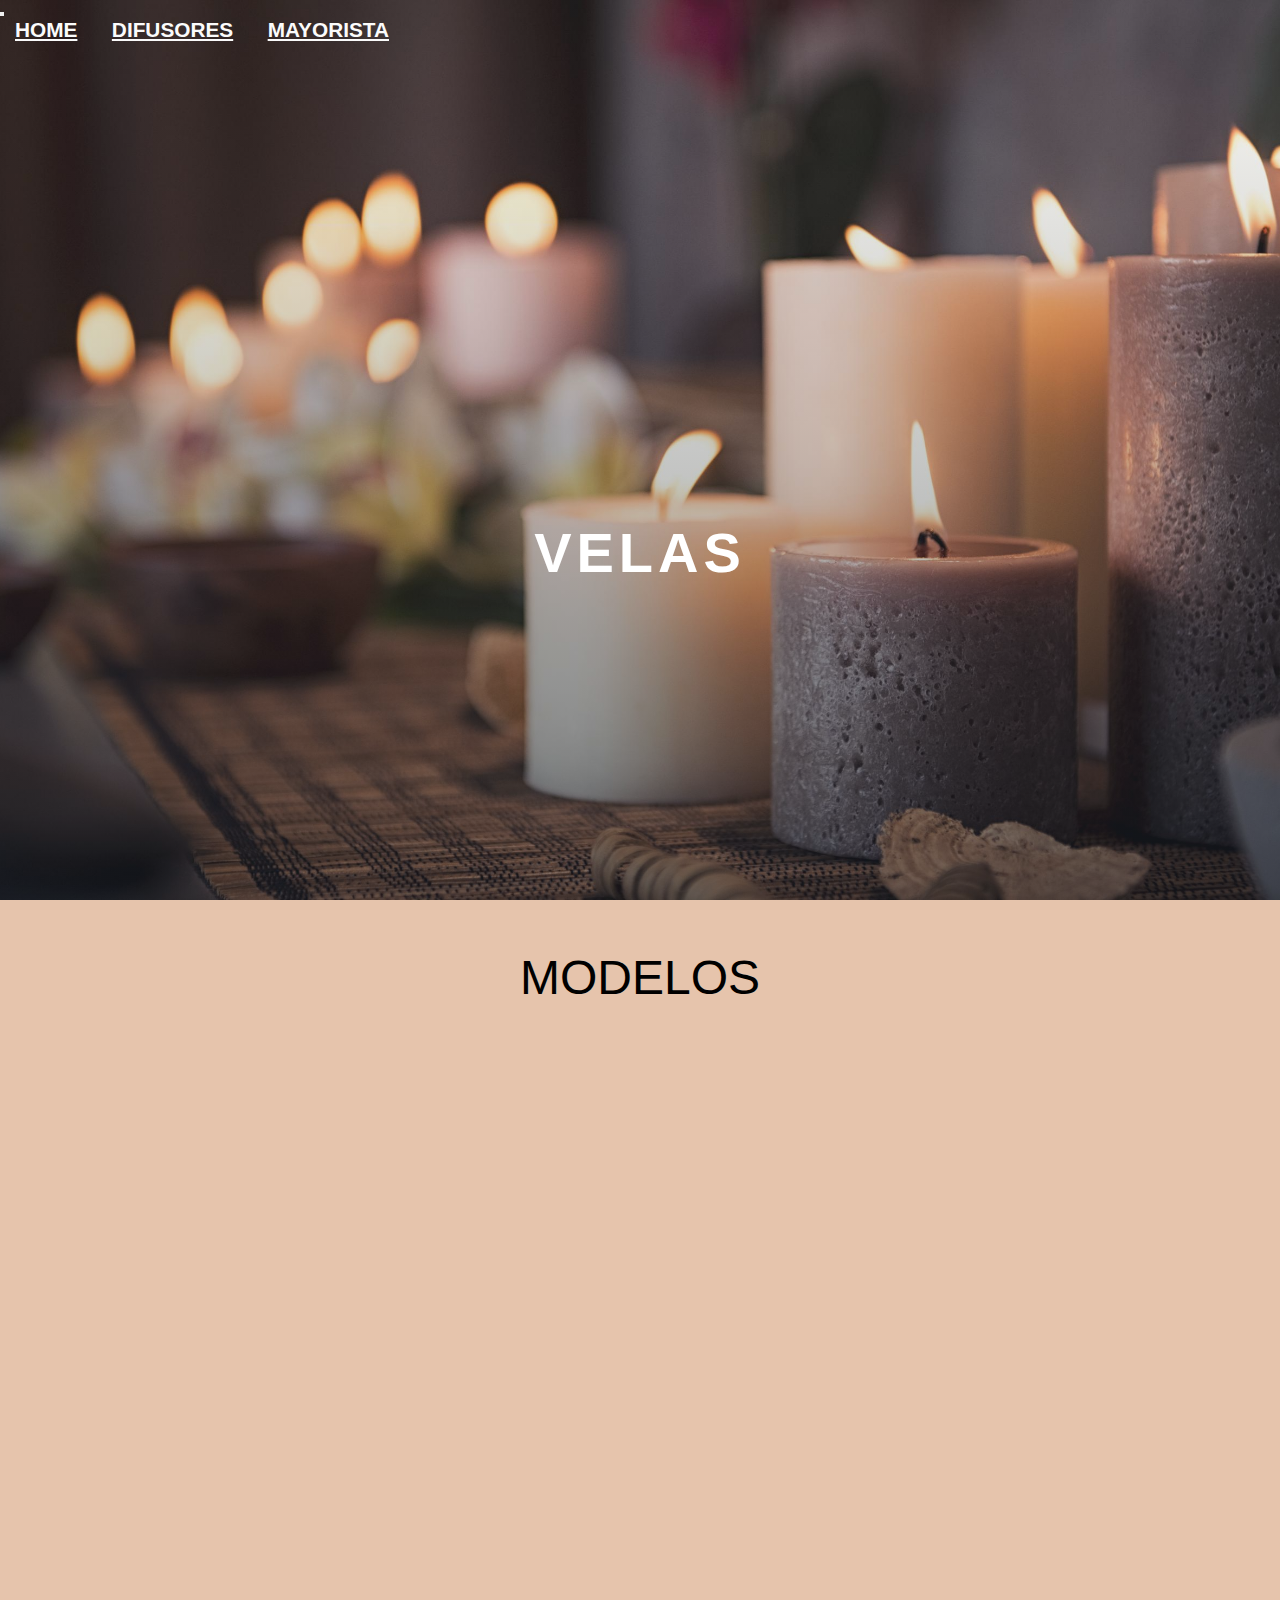
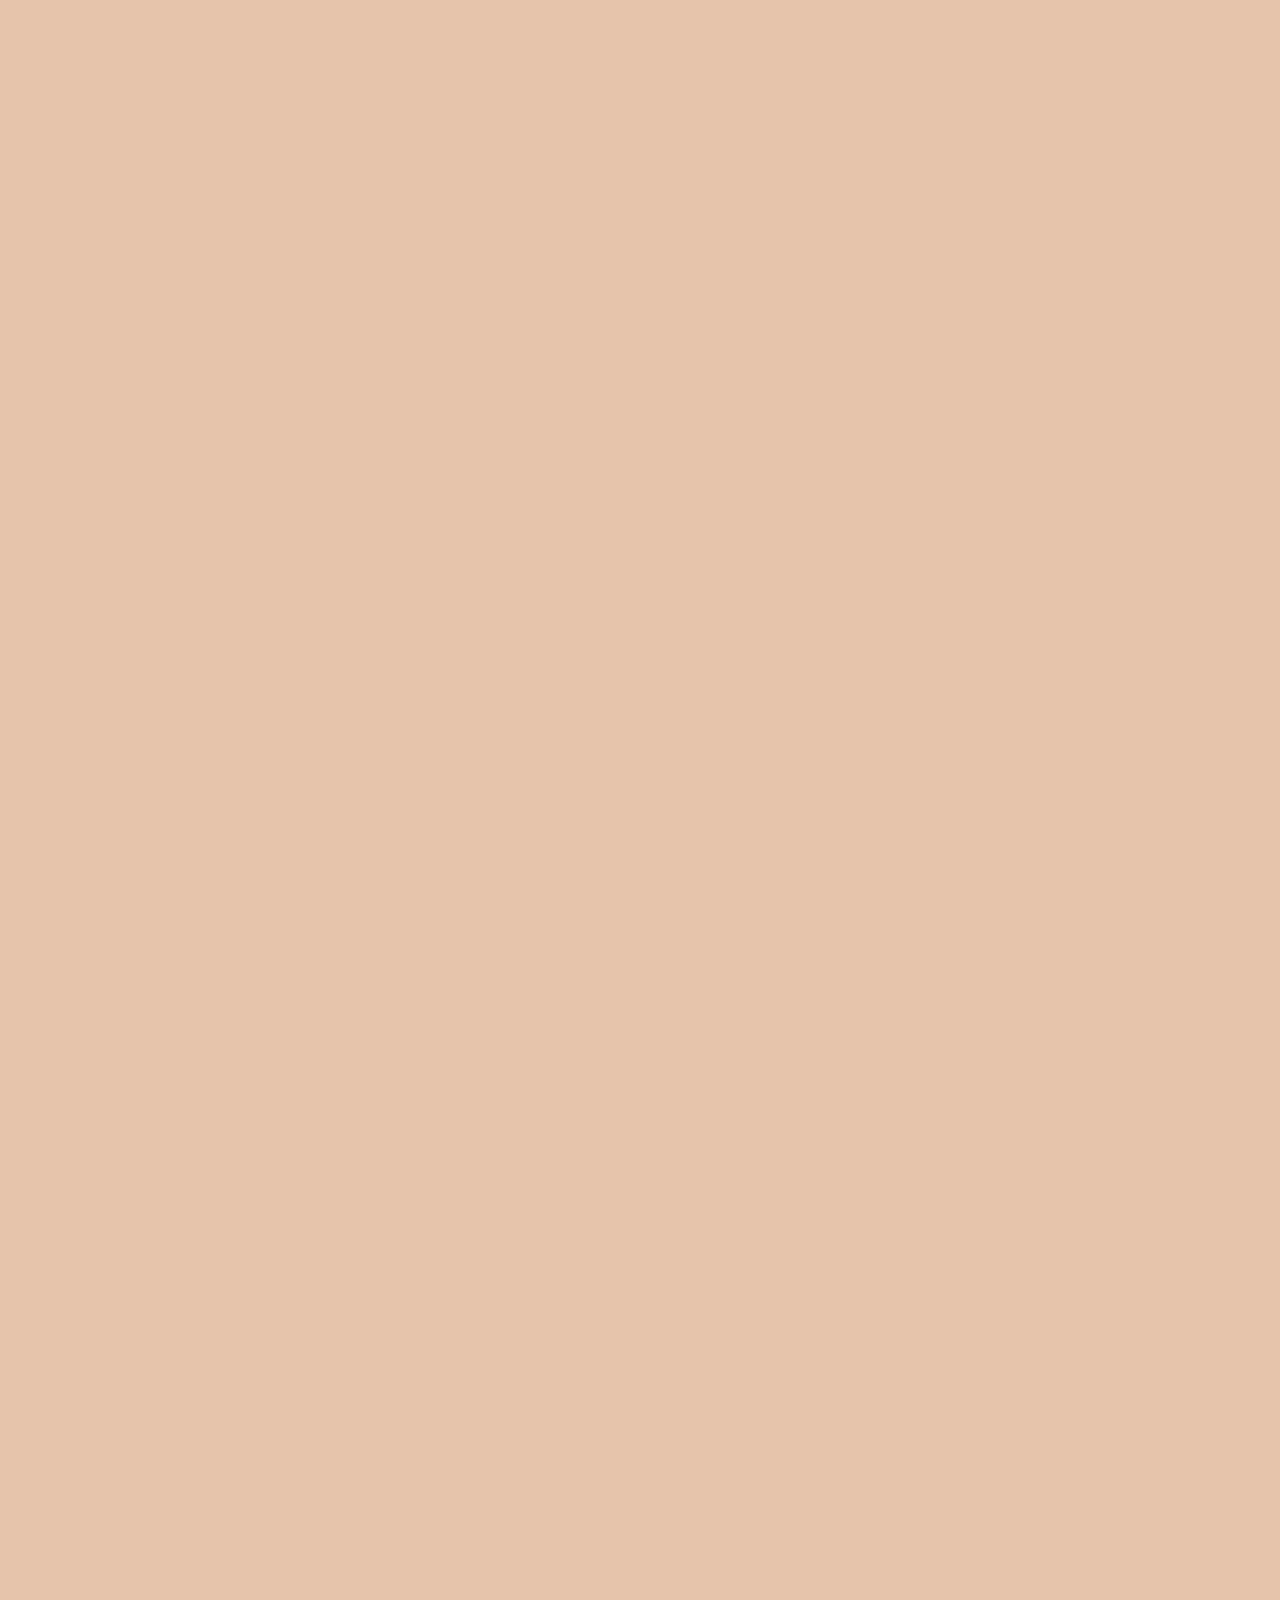
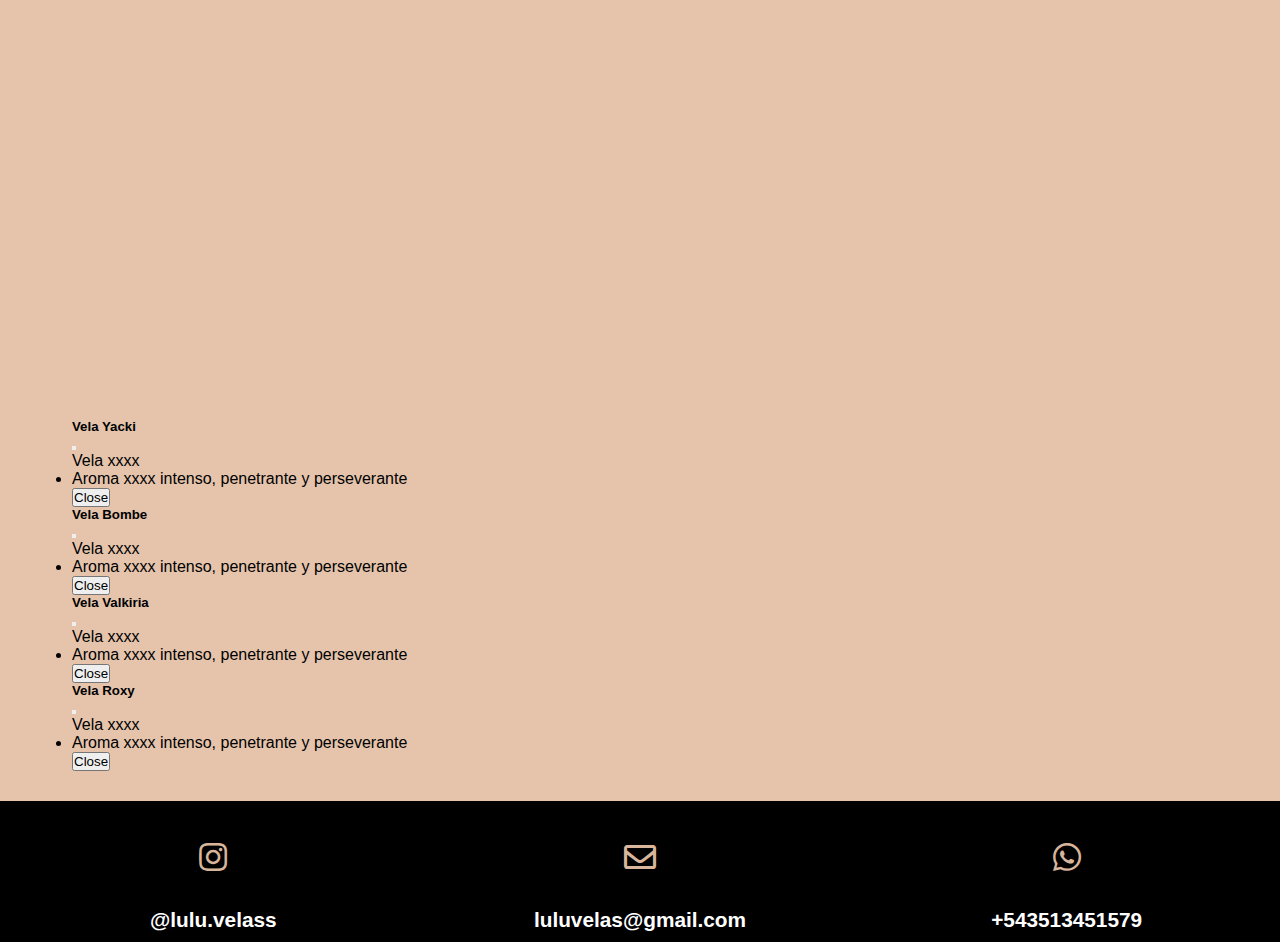
<file: Proyecto Lulu Velas/views/Velas.html>
<!DOCTYPE html>
<html lang="es">

<head>
  <meta charset="UTF-8">
  <meta http-equiv="X-UA-Compatible" content="IE=edge">
  <meta name="viewport" content="width=device-width, initial-scale=1.0">
  <meta name="keywords" content="oficinas,estudio,diseño,interiores,proyectos,galeria">
  <meta name="description" content="tc design estudio de diseño de interiores">
  <link href="https://fonts.googleapis.com/css2?family=Montserrat:wght@300&display=swap" rel="stylesheet">
  <link href="https://fonts.googleapis.com/css2?family=Roboto:ital@1&display=swap" rel="stylesheet">
  <link href="https://cdn.jsdelivr.net/npm/bootstrap@5.1.0/dist/css/bootstrap.min.css" rel="stylesheet"
    integrity="sha384-KyZXEAg3QhqLMpG8r+8fhAXLRk2vvoC2f3B09zVXn8CA5QIVfZOJ3BCsw2P0p/We" crossorigin="anonymous">
  <link rel="stylesheet" href="https://cdnjs.cloudflare.com/ajax/libs/font-awesome/5.15.4/css/all.min.css">
  <link href="https://unpkg.com/aos@2.3.1/dist/aos.css" rel="stylesheet">
  <link rel="stylesheet" href="../scss/style.css">
  <title>Velas-Luluvelas.com</title>
</head>

<body>
  <header class="header-5">
    <div class="bg-dark">
      <div class="cotainer">
        <nav class="navbar navbar-expand-lg navbar-light">
          <div class="container-fluid">
            <button class="navbar-toggler" type="button" data-bs-toggle="collapse" data-bs-target="#navbarNavAltMarkup"
              aria-controls="navbarNavAltMarkup" aria-expanded="false" aria-label="Toggle navigation">
              <span class="navbar-toggler-icon"></span>
            </button>
            <div class="collapse navbar-collapse" id="navbarNavAltMarkup">
              <div class="navbar-nav w-100 justify-content-center">
                <a class="nav-link" href="../index.html">Home</a>
                <a class="nav-link" href="./Homespray.html">Difusores</a>
                <a class="nav-link" href="./Mayorista.html">Mayorista</a>
              </div>
            </div>
          </div>
        </nav>
      </div>
    </div>

    <div id="s1" class="text__header">
      <div class="container">
        <div class="row">
          <div class="col-sm-8">
            <h1 class="text__header__h1">Velas<br><span class="text__header__span"></span></h1>
            <p class="text__header__text"></p>
          </div>
        </div>
      </div>
    </div>
  </header>
  <main class="s2">
    <h3 class="heading-3 s2__heading">Modelos</h3>
    <!-- imgagen 1-->
    <section class="card" data-aos="fade-right">
      <div class="card__imagen1">
        <a class="card__imagen1-imagen img-link" href="#!" data-bs-toggle="modal" data-bs-target="#modalimagen1">
          <img class="img-fluid" src="../Assets/Homespray.jpg" alt="imagen de vela"></a>
      </div>
      <div class="card__caption">
        <h3 class="card__caption-heading3 heading-2">Vela Yacki</h3>
        <p class="card__caption-text1 text-6">Texto Para Clientes </p>
      </div>
    </section>
    <!--imagen 2 -->
    <section class="card" data-aos="fade-left">
      <div class="card__caption">
        <h3 class="card__caption-heading3 heading-2">Vela Bombe</h3>
        <p class="card__caption-text1 text-6">Texto Para Clientes</p>
      </div>
      <div class="card__imagen2">
        <a class="card__imagen2-imagen img-link" href="#!" data-bs-toggle="modal" data-bs-target="#modalimagen2">
          <img class="img-fluid" src="../Assets/Homespray.jpg" alt="imagen de vela"></a>
      </div>
    </section>
    <!--imagen 3 -->
    <section class="card" data-aos="fade-right">
      <div class="card__imagen3">
        <a class="card__imagen3-imagen img-link" href="#!" data-bs-toggle="modal" data-bs-target="#modalimagen3">
          <img class="img-fluid" src="../Assets/Homespray.jpg" alt="imagen de vela"></a>
      </div>
      <div class="card__caption">
        <h3 class="card__caption-heading3 heading-2">Vela Valkiria</h3>
        <p class="card__caption-text1 text-6">Texto Para Clientes</p>
      </div>
    </section>
    <!--imagen 4-->
    <section class="card" data-aos="fade-left">
      <div class="card__caption">
        <h3 class="card__caption-heading3 heading-2">Vela Roxy</h3>
        <p class="card__caption-text1 text-6">Texto Para Clientes</p>
      </div>
      <div class="card__imagen4">
        <a class="card__imagen4-imagen img-link" href="#!" data-bs-toggle="modal" data-bs-target="#modalimagen4">
          <img class="img-fluid" src="../Assets/Homespray.jpg" alt="imagen de vela"></a>
      </div>
    </section>


    <!--Modal carousel -->
    <!--Imagen 1-->
    <div class="modal fade" tabindex="-1" aria-labelledby="modalimagen1" aria-hidden="true" id="modalimagen1">
      <div class="modal-dialog">
        <div class="modal-content">
          <div class="modal-header">
            <h5 class="modal-title">Vela Yacki</h5>
            <button type="button" class="btn-close" data-bs-dismiss="modal" aria-label="Close"></button>
          </div>
          <div class="modal-body">
            <ul>
              <p>Vela xxxx</p>
              <li>Aroma xxxx intenso, penetrante y perseverante </li>
            </ul>
          </div>
          <div class="modal-footer">
            <button type="button" class="btn btn-outline-success" data-bs-dismiss="modal">Close</button>
          </div>
        </div>
      </div>
    </div>
    <!--Imagen 1 end-->
    <!--Imagen 2-->
    <div class="modal fade" tabindex="-1" aria-labelledby="modalimagen2" aria-hidden="true" id="modalimagen2">
      <div class="modal-dialog">
        <div class="modal-content">
          <div class="modal-header">
            <h5 class="modal-title">Vela Bombe</h5>
            <button type="button" class="btn-close" data-bs-dismiss="modal" aria-label="Close"></button>
          </div>
          <div class="modal-body">
            <ul>
              <p>Vela xxxx</p>
              <li>Aroma xxxx intenso, penetrante y perseverante </li>
            </ul>
          </div>
          <div class="modal-footer">
            <button type="button" class="btn btn-outline-success" data-bs-dismiss="modal">Close</button>
          </div>
        </div>
      </div>
    </div>
    <!--Imagen 3-->
    <div class="modal fade" tabindex="-1" aria-labelledby="modalimagen3" aria-hidden="true" id="modalimagen3">
      <div class="modal-dialog">
        <div class="modal-content">
          <div class="modal-header">
            <h5 class="modal-title">Vela Valkiria</h5>
            <button type="button" class="btn-close" data-bs-dismiss="modal" aria-label="Close"></button>
          </div>
          <div class="modal-body">
            <ul>
              <p>Vela xxxx</p>
              <li>Aroma xxxx intenso, penetrante y perseverante </li>
            </ul>
          </div>
          <div class="modal-footer">
            <button type="button" class="btn btn-outline-success" data-bs-dismiss="modal">Close</button>
          </div>
        </div>
      </div>
    </div>
    <!--Imagen 3 end-->
    <!--Imagen 4-->
    <div class="modal fade" tabindex="-1" aria-labelledby="modalimagen4" aria-hidden="true" id="modalimagen4">
      <div class="modal-dialog">
        <div class="modal-content">
          <div class="modal-header">
            <h5 class="modal-title">Vela Roxy </h5>
            <button type="button" class="btn-close" data-bs-dismiss="modal" aria-label="Close"></button>
          </div>
          <div class="modal-body">
            <ul>
              <p>Vela xxxx</p>
              <li>Aroma xxxx intenso, penetrante y perseverante </li>
            </ul>
          </div>
          <div class="modal-footer">
            <button type="button" class="btn btn-outline-success" data-bs-dismiss="modal">Close</button>
          </div>
        </div>
      </div>
    </div>
    <!--Imagen 4 end-->
    <!-- Modale end-->
  </main>
  <footer class="footer">
    <div class="footer__instagram">
      <div class="footer__intagram-icon"> <i class="fab fa-instagram fa-2x" style="color: #d9b59c;"></i></div>
      <div class="footer__instagram-text">
        <p class="text-6">@lulu.velass</p>
      </div>
    </div>
    <div class="footer__mail">
      <div class="footer__mail-icon"><i class="far fa-envelope fa-2x" style="color: #d9b59c;"></i></div>
      <div class="footer__mail-text">
        <p class="text-6">luluvelas@gmail.com</p>
      </div>
    </div>
    <div class="footer__telefono">
      <div class="footer__telefono-icon"><i class="fab fa-whatsapp fa-2x" style="color: #d9b59c;"></i></div>
      <div class="footer__telefono-text">
        <p class="text-6">+543513451579</p>
      </div>
    </div>

  </footer>
  <script src="https://cdn.jsdelivr.net/npm/bootstrap@5.1.0/dist/js/bootstrap.bundle.min.js"
    integrity="sha384-U1DAWAznBHeqEIlVSCgzq+c9gqGAJn5c/t99JyeKa9xxaYpSvHU5awsuZVVFIhvj"
    crossorigin="anonymous"></script>
  <script src="https://cdn.jsdelivr.net/npm/@popperjs/core@2.9.3/dist/umd/popper.min.js"
    integrity="sha384-eMNCOe7tC1doHpGoWe/6oMVemdAVTMs2xqW4mwXrXsW0L84Iytr2wi5v2QjrP/xp"
    crossorigin="anonymous"></script>
  <script src="https://cdn.jsdelivr.net/npm/bootstrap@5.1.0/dist/js/bootstrap.min.js"
    integrity="sha384-cn7l7gDp0eyniUwwAZgrzD06kc/tftFf19TOAs2zVinnD/C7E91j9yyk5//jjpt/"
    crossorigin="anonymous"></script>
  <script src="https://unpkg.com/aos@2.3.1/dist/aos.js"></script>
  <script>
    AOS.init({
      offset: 300,
      duration: 900
    });
  </script>
</body>

</html>
</file>
<file: Proyecto Lulu Velas/scss/style.css>
@charset "UTF-8";
.heading-3.5 {
  font-size: 3.5rem;
}

.heading-3 {
  font-size: 3rem;
}

.heading-2 {
  font-size: 2rem;
}

.heading-1 {
  font-size: 1rem;
}

.text-7 {
  font-weight: 700;
}

.text-6 {
  font-weight: 600;
}

.text-5 {
  font-weight: 500;
}

.text-4 {
  font-weight: 400;
}

* {
  margin: 0;
  padding: 0;
  -webkit-box-sizing: border-box;
  box-sizing: border-box;
}

body {
  height: 100%;
  width: 100%;
  font-family: "Montserrat", sans-serif;
  background-color: #d9b59c;
  font-size: 16px;
}

.body {
  display: -ms-grid;
  display: grid;
  -ms-grid-columns: 1fr;
  grid-template-columns: 1fr;
  -ms-grid-rows: 1fr 4fr 0.5fr;
  grid-template-rows: 1fr 4fr 0.5fr;
  grid-column-gap: 0px;
  grid-row-gap: 0px;
}

.s2 {
  max-width: 1200px;
  margin: auto;
  overflow: auto;
  padding: 0 2rem;
  margin-bottom: 30px;
}

.s2__heading {
  text-align: center;
  padding: 20px;
  font-weight: 500;
  text-transform: uppercase;
  color: rgb(0, 0, 0);
  margin: 30px;
}

@media screen and (max-width: 800px) {
  .s2__heading {
    font-size: 2rem;
  }
}

.card {
  display: -ms-grid;
  display: grid;
  -ms-grid-columns: (1fr) [2];
  grid-template-columns: repeat(2, 1fr);
  margin: 30px;
}

.card__caption {
  display: -webkit-box;
  display: -ms-flexbox;
  display: flex;
  -webkit-box-orient: vertical;
  -webkit-box-direction: normal;
  -ms-flex-direction: column;
  flex-direction: column;
  -webkit-box-pack: center;
  -ms-flex-pack: center;
  justify-content: center;
  -webkit-box-align: center;
  -ms-flex-align: center;
  align-items: center;
  text-align: center;
  background-color: #d9b59c;
  margin: 30px;
}

.card__caption-heading3 {
  font-weight: 500;
  color: #ffffff;
  text-transform: uppercase;
}

.card__caption-text1 {
  font-size: 1.2rem;
  font-weight: 400;
}

.card__imagen1-imagen img,
.card__imagen2-imagen img,
.card__imagen3-imagen img,
.card__imagen4-imagen img {
  width: 100%;
  height: 100%;
}

.card__imagen1-imagen img:hover,
.card__imagen2-imagen img:hover,
.card__imagen3-imagen img:hover,
.card__imagen4-imagen img:hover {
  -webkit-transition: 1s;
  transition: 1s;
  -webkit-transform: scale(1.03, 1.03);
  transform: scale(1.03, 1.03);
}

.card:nth-child(even) img {
  -webkit-box-ordinal-group: 3;
  -ms-flex-order: 2;
  order: 2;
}

@media screen and (max-width: 900px) {
  .card {
    display: block;
  }
  .card__caption-text1 {
    font-size: 1rem;
  }
}

.body {
  display: -ms-grid;
  display: grid;
  -ms-grid-columns: 1fr;
  grid-template-columns: 1fr;
  -ms-grid-rows: 1fr 4fr 0.5fr;
  grid-template-rows: 1fr 4fr 0.5fr;
  grid-column-gap: 0px;
  grid-row-gap: 0px;
}

.main {
  display: -ms-grid;
  display: grid;
  -ms-grid-columns: (1fr) [2];
  grid-template-columns: repeat(2, 1fr);
  -ms-grid-rows: (1fr) [2] (0.3fr) [8];
  grid-template-rows: repeat(2, 1fr) repeat(8, 0.3fr);
  grid-column-gap: 20px;
  grid-row-gap: 0px;
}

.main__mision {
  -ms-grid-row: 1;
  -ms-grid-row-span: 1;
  -ms-grid-column: 1;
  -ms-grid-column-span: 1;
  grid-area: 1 / 1 / 2 / 2;
  text-align: center;
  width: 100%;
  height: 100%;
  margin-top: 50px;
  background-color: #ffffff52;
}

.main__vision {
  -ms-grid-row: 1;
  -ms-grid-row-span: 1;
  -ms-grid-column: 2;
  -ms-grid-column-span: 1;
  grid-area: 1 / 2 / 2 / 3;
  text-align: center;
  width: 100%;
  height: 100%;
  background-color: #ffffff52;
  margin-top: 50px;
}

.main__mision-heading,
.main__vision-heading {
  padding: 30px;
  text-transform: uppercase;
  text-decoration: underline;
  color: #000000;
}

.main__vision-text1,
.main__mision-text1 {
  padding-left: 30px;
  padding-right: 30px;
  font-family: "Roboto Slab", serif;
}

.main__valores {
  -ms-grid-row: 2;
  -ms-grid-row-span: 1;
  -ms-grid-column: 1;
  -ms-grid-column-span: 2;
  grid-area: 2 / 1 / 3 / 3;
  margin-top: 150px;
  text-transform: uppercase;
  text-align: center;
}

.main__val1 {
  -ms-grid-row: 3;
  -ms-grid-row-span: 1;
  -ms-grid-column: 1;
  -ms-grid-column-span: 1;
  grid-area: 3 / 1 / 4 / 2;
  margin: 10px 50px;
  background-color: #ffffff52;
  border-radius: 5px;
}

.main__val1:hover i {
  -webkit-transition: 1s;
  transition: 1s;
  -webkit-transform: scale(1.3, 1.3);
  transform: scale(1.3, 1.3);
}

.main__val1 i {
  display: -webkit-box;
  display: -ms-flexbox;
  display: flex;
  -webkit-box-pack: center;
  -ms-flex-pack: center;
  justify-content: center;
  -webkit-box-align: center;
  -ms-flex-align: center;
  align-items: center;
  padding-top: 10px;
}

.main__val2 {
  -ms-grid-row: 4;
  -ms-grid-row-span: 1;
  -ms-grid-column: 2;
  -ms-grid-column-span: 1;
  grid-area: 4 / 2 / 5 / 3;
  margin: -10px 50px;
  background-color: #ffffff52;
  border-radius: 5px;
}

.main__val2:hover i {
  -webkit-transition: 1s;
  transition: 1s;
  -webkit-transform: scale(1.3, 1.3);
  transform: scale(1.3, 1.3);
}

.main__val2 i {
  display: -webkit-box;
  display: -ms-flexbox;
  display: flex;
  -webkit-box-pack: center;
  -ms-flex-pack: center;
  justify-content: center;
  -webkit-box-align: center;
  -ms-flex-align: center;
  align-items: center;
  padding-top: 10px;
}

.main__val3 {
  -ms-grid-row: 5;
  -ms-grid-row-span: 1;
  -ms-grid-column: 1;
  -ms-grid-column-span: 1;
  grid-area: 5 / 1 / 6 / 2;
  margin: -10px 50px;
  background-color: #ffffff52;
  border-radius: 5px;
}

.main__val3:hover i {
  -webkit-transition: 1s;
  transition: 1s;
  -webkit-transform: scale(1.3, 1.3);
  transform: scale(1.3, 1.3);
}

.main__val3 i {
  display: -webkit-box;
  display: -ms-flexbox;
  display: flex;
  -webkit-box-pack: center;
  -ms-flex-pack: center;
  justify-content: center;
  -webkit-box-align: center;
  -ms-flex-align: center;
  align-items: center;
  padding-top: 10px;
}

.main__val4 {
  -ms-grid-row: 6;
  -ms-grid-row-span: 1;
  -ms-grid-column: 2;
  -ms-grid-column-span: 1;
  grid-area: 6 / 2 / 7 / 3;
  margin: -10px 50px;
  background-color: #ffffff52;
  border-radius: 5px;
}

.main__val4:hover i {
  -webkit-transition: 1s;
  transition: 1s;
  -webkit-transform: scale(1.3, 1.3);
  transform: scale(1.3, 1.3);
}

.main__val4 i {
  display: -webkit-box;
  display: -ms-flexbox;
  display: flex;
  -webkit-box-pack: center;
  -ms-flex-pack: center;
  justify-content: center;
  -webkit-box-align: center;
  -ms-flex-align: center;
  align-items: center;
  padding-top: 10px;
}

.main__val5 {
  -ms-grid-row: 7;
  -ms-grid-row-span: 1;
  -ms-grid-column: 1;
  -ms-grid-column-span: 1;
  grid-area: 7 / 1 / 8 / 2;
  margin: -10px 50px;
  background-color: #ffffff52;
  border-radius: 5px;
}

.main__val5:hover i {
  -webkit-transition: 1s;
  transition: 1s;
  -webkit-transform: scale(1.3, 1.3);
  transform: scale(1.3, 1.3);
}

.main__val5 i {
  display: -webkit-box;
  display: -ms-flexbox;
  display: flex;
  -webkit-box-pack: center;
  -ms-flex-pack: center;
  justify-content: center;
  -webkit-box-align: center;
  -ms-flex-align: center;
  align-items: center;
  padding-top: 10px;
}

.main__val6 {
  -ms-grid-row: 8;
  -ms-grid-row-span: 1;
  -ms-grid-column: 2;
  -ms-grid-column-span: 1;
  grid-area: 8 / 2 / 9 / 3;
  margin: -10px 50px;
  background-color: #ffffff52;
  border-radius: 5px;
}

.main__val6:hover i {
  -webkit-transition: 1s;
  transition: 1s;
  -webkit-transform: scale(1.3, 1.3);
  transform: scale(1.3, 1.3);
}

.main__val6 i {
  display: -webkit-box;
  display: -ms-flexbox;
  display: flex;
  -webkit-box-pack: center;
  -ms-flex-pack: center;
  justify-content: center;
  -webkit-box-align: center;
  -ms-flex-align: center;
  align-items: center;
  padding-top: 10px;
}

.main__val7 {
  -ms-grid-row: 9;
  -ms-grid-row-span: 1;
  -ms-grid-column: 1;
  -ms-grid-column-span: 1;
  grid-area: 9 / 1 / 10 / 2;
  margin: -10px 50px;
  background-color: #ffffff52;
  border-radius: 5px;
}

.main__val7:hover i {
  -webkit-transition: 1s;
  transition: 1s;
  -webkit-transform: scale(1.3, 1.3);
  transform: scale(1.3, 1.3);
}

.main__val7 i {
  display: -webkit-box;
  display: -ms-flexbox;
  display: flex;
  -webkit-box-pack: center;
  -ms-flex-pack: center;
  justify-content: center;
  -webkit-box-align: center;
  -ms-flex-align: center;
  align-items: center;
  padding-top: 10px;
}

.main__val8 {
  -ms-grid-row: 10;
  -ms-grid-row-span: 1;
  -ms-grid-column: 2;
  -ms-grid-column-span: 1;
  grid-area: 10 / 2 / 11 / 3;
  margin: 0 50px;
  background-color: #ffffff52;
  border-radius: 5px;
  margin-bottom: 10px;
  margin-top: -10px;
}

.main__val8:hover i {
  -webkit-transition: 1s;
  transition: 1s;
  -webkit-transform: scale(1.3, 1.3);
  transform: scale(1.3, 1.3);
}

.main__val8 i {
  display: -webkit-box;
  display: -ms-flexbox;
  display: flex;
  -webkit-box-pack: center;
  -ms-flex-pack: center;
  justify-content: center;
  -webkit-box-align: center;
  -ms-flex-align: center;
  align-items: center;
  padding-top: 10px;
}

.main__val1__heading3,
.main__val2__heading3,
.main__val3__heding3,
.main__val4__heding3,
.main__val5__heding3,
.main__val6__heding3,
.main__val7__heding3,
.main__val8__heding3 {
  text-align: center;
  padding: 20px;
  font-weight: 600;
  text-transform: uppercase;
}

.main__val1__text,
.main__val2__text,
.main__val3__text,
.main__val4__text,
.main__val5__text,
.main__val6__text,
.main__val7__text,
.main__val8__text {
  padding: 0 20px;
  text-align: center;
  font-weight: 500;
}

@media screen and (max-width: 768px) {
  .main {
    display: -ms-grid;
    display: grid;
    -ms-grid-columns: 1fr;
    grid-template-columns: 1fr;
    -ms-grid-rows: (1fr) [3] (0.5fr) [8];
    grid-template-rows: repeat(3, 1fr) repeat(8, 0.5fr);
    grid-column-gap: 0px;
    grid-row-gap: 10px;
  }
  .main__mision {
    -ms-grid-row: 1;
    -ms-grid-row-span: 1;
    -ms-grid-column: 1;
    -ms-grid-column-span: 1;
    grid-area: 1 / 1 / 2 / 2;
  }
  .main__vision {
    -ms-grid-row: 2;
    -ms-grid-row-span: 1;
    -ms-grid-column: 1;
    -ms-grid-column-span: 1;
    grid-area: 2 / 1 / 3 / 2;
  }
  .main__valores {
    -ms-grid-row: 3;
    -ms-grid-row-span: 1;
    -ms-grid-column: 1;
    -ms-grid-column-span: 1;
    grid-area: 3 / 1 / 4 / 2;
  }
  .main__val1 {
    -ms-grid-row: 4;
    -ms-grid-row-span: 1;
    -ms-grid-column: 1;
    -ms-grid-column-span: 1;
    grid-area: 4 / 1 / 5 / 2;
    margin: 15px 0;
  }
  .main__val2 {
    -ms-grid-row: 5;
    -ms-grid-row-span: 1;
    -ms-grid-column: 1;
    -ms-grid-column-span: 1;
    grid-area: 5 / 1 / 6 / 2;
    margin: 15px 0;
  }
  .main__val3 {
    -ms-grid-row: 6;
    -ms-grid-row-span: 1;
    -ms-grid-column: 1;
    -ms-grid-column-span: 1;
    grid-area: 6 / 1 / 7 / 2;
    margin: 15px 0;
  }
  .main__val4 {
    -ms-grid-row: 7;
    -ms-grid-row-span: 1;
    -ms-grid-column: 1;
    -ms-grid-column-span: 1;
    grid-area: 7 / 1 / 8 / 2;
    margin: 15px 0;
  }
  .main__val5 {
    -ms-grid-row: 8;
    -ms-grid-row-span: 1;
    -ms-grid-column: 1;
    -ms-grid-column-span: 1;
    grid-area: 8 / 1 / 9 / 2;
    margin: 15px 0;
  }
  .main__val6 {
    -ms-grid-row: 9;
    -ms-grid-row-span: 1;
    -ms-grid-column: 1;
    -ms-grid-column-span: 1;
    grid-area: 9 / 1 / 10 / 2;
    margin: 15px 0;
  }
  .main__val7 {
    -ms-grid-row: 10;
    -ms-grid-row-span: 1;
    -ms-grid-column: 1;
    -ms-grid-column-span: 1;
    grid-area: 10 / 1 / 11 / 2;
    margin: 15px 0;
  }
  .main__val8 {
    -ms-grid-row: 11;
    -ms-grid-row-span: 1;
    -ms-grid-column: 1;
    -ms-grid-column-span: 1;
    grid-area: 11 / 1 / 12 / 2;
    margin: 15px 0;
  }
}

* {
  margin: 0;
  padding: 0;
  -webkit-box-sizing: border-box;
  box-sizing: border-box;
}

.body__error {
  height: 100%;
  width: 100%;
  font-family: "Poppins", sans-serif;
  background-color: #ffffff;
  font-size: 16px;
}

.main__error {
  width: 100%;
  min-height: 100vh;
  margin: 0;
  background: url(../Assets/error404.jpg);
  background-position: center;
  background-size: cover;
  background-repeat: no-repeat;
  background-attachment: fixed;
}

.main__error .error__text .error__text-h1 {
  text-transform: uppercase;
  text-align: center;
  font-size: 7rem;
  color: rgb(0, 0, 0);
  margin: 0px 0px 50px 0px;
}

.main__error .error__text .error__text-h2 {
  text-transform: uppercase;
  text-align: center;
  color: white;
}

.main__error .error__text .error__text-p {
  padding: 20px;
  text-align: center;
  color: black;
  font-size: 2rem;
  background-color: #e6c4ac;
}

.main__error .error__text .error__text-btm {
  width: 30%;
  margin: 25px 35%;
  border-color: #e6c4ac !important;
  border-width: 2px !important;
  border-radius: 0px !important;
}

.main__error .error__text .error__text-btm:hover {
  border-color: rgb(0, 0, 0) !important;
}

.main__error .error__text .error__text-btm a {
  text-decoration: none;
  text-transform: uppercase;
  color: #e6c4ac !important;
  font-size: 1.5rem;
}

.main__error .error__text .error__text-btm a:hover {
  color: #000000 !important;
}

* {
  margin: 0px 0px 0px 0px;
  padding: 0;
  -webkit-box-sizing: border-box;
  box-sizing: border-box;
}

body {
  height: 100%;
  width: 100%;
  font-family: "Poppins", sans-serif;
  background-color: #e6c4ac;
  font-size: 16px;
}

.body {
  display: -ms-grid;
  display: grid;
  width: 100%;
  margin: 0;
  -ms-grid-columns: 1fr;
  grid-template-columns: 1fr;
  -ms-grid-rows: 0.2fr 1fr 0.01fr;
  grid-template-rows: 0.2fr 1fr 0.01fr;
  grid-column-gap: 0px;
  grid-row-gap: 0px;
}

.header {
  -ms-grid-row: 1;
  -ms-grid-row-span: 1;
  -ms-grid-column: 1;
  -ms-grid-column-span: 1;
  grid-area: 1 / 1 / 2 / 2;
}

.main {
  -ms-grid-row: 2;
  -ms-grid-row-span: 1;
  -ms-grid-column: 1;
  -ms-grid-column-span: 1;
  grid-area: 2 / 1 / 3 / 2;
}

.footer {
  -ms-grid-row: 3;
  -ms-grid-row-span: 1;
  -ms-grid-column: 1;
  -ms-grid-column-span: 1;
  grid-area: 3 / 1 / 4 / 2;
}

.header {
  width: 100%;
  min-height: 100vh;
  background-image: url(../Assets/Foto\ Luli.jpeg);
  background-repeat: no-repeat;
  background-position: center;
  background-attachment: fixed;
  background-size: cover;
}

.header:before {
  content: "";
  width: 100%;
  min-height: 100vh;
  position: absolute;
  top: 0;
  left: 0;
  background-image: -webkit-gradient(linear, left top, left bottom);
  background-image: linear-gradient;
}

.header-2 {
  width: 100%;
  min-height: 100vh;
  background-image: url(../Assets/Por\ Mayor.jpg);
  background-repeat: no-repeat;
  background-position: center;
  background-attachment: fixed;
  background-size: cover;
}

.header-2:before {
  content: "";
  width: 100%;
  min-height: 100vh;
  position: absolute;
  top: 0;
  left: 0;
  background-image: -webkit-gradient(
    linear,
    left top,
    left bottom,
    from(rgba(255, 255, 255, 0.1)),
    to(rgba(34, 40, 49, 0.5))
  );
  background-image: linear-gradient(
    rgba(255, 255, 255, 0.1),
    rgba(34, 40, 49, 0.5)
  );
}

.header-3 {
  width: 100%;
  min-height: 100vh;
  background-image: url(../Assets/Por\ Mayor.jpg);
  background-repeat: no-repeat;
  background-position: center;
  background-attachment: fixed;
  background-size: cover;
}

.header-3:before {
  content: "";
  width: 100%;
  min-height: 100vh;
  position: absolute;
  top: 0;
  left: 0;
  background-image: -webkit-gradient(
    linear,
    left top,
    left bottom,
    from(rgba(255, 255, 255, 0.1)),
    to(rgba(34, 40, 49, 0.5))
  );
  background-image: linear-gradient(
    rgba(255, 255, 255, 0.1),
    rgba(34, 40, 49, 0.5)
  );
}

.header-4 {
  width: 100%;
  min-height: 100vh;
  background-image: url(../Assets/Homespray.jpg);
  background-repeat: no-repeat;
  background-position: center;
  background-attachment: fixed;
  background-size: cover;
}

.header-4:before {
  content: "";
  width: 100%;
  min-height: 100vh;
  position: absolute;
  top: 0;
  left: 0;
  background-image: -webkit-gradient(
    linear,
    left top,
    left bottom,
    from(rgba(255, 255, 255, 0.1)),
    to(rgba(34, 40, 49, 0.5))
  );
  background-image: linear-gradient(
    rgba(255, 255, 255, 0.1),
    rgba(34, 40, 49, 0.5)
  );
}

.header-5 {
  width: 100%;
  min-height: 100vh;
  background-image: url(../Assets/Por\ Mayor.jpg);
  background-repeat: no-repeat;
  background-position: center;
  background-attachment: fixed;
  background-size: cover;
}

.header-5:before {
  content: "";
  width: 100%;
  min-height: 100vh;
  position: absolute;
  top: 0;
  left: 0;
  background-image: -webkit-gradient(
    linear,
    left top,
    left bottom,
    from(rgba(255, 255, 255, 0.1)),
    to(rgba(34, 40, 49, 0.5))
  );
  background-image: linear-gradient(
    rgba(255, 255, 255, 0.1),
    rgba(34, 40, 49, 0.5)
  );
}

.bg-dark {
  z-index: 80 !important;
  width: 100%;
}

@media (min-width: 768px) {
  .bg-dark {
    background-color: transparent !important;
  }
}

.navbar {
  z-index: 100 !important;
}

.navbar-nav a {
  color: rgb(255, 255, 255) !important;
  z-index: 100 !important;
  font-size: 1.3rem;
  font-weight: 700;
  padding: 10px 15px;
  text-align: center;
  margin: 0 auto;
  text-transform: uppercase;
}

.navbar-nav a:hover {
  background-color: #d9b59c;
}

.text__header {
  min-height: 100vh;
  width: 100%;
  z-index: 5;
  z-index: inherit;
  color: #ffffff;
  display: -webkit-box;
  display: -ms-flexbox;
  display: flex;
  -webkit-box-pack: center;
  -ms-flex-pack: center;
  justify-content: center;
  -webkit-box-align: center;
  -ms-flex-align: center;
  align-items: center;
  position: absolute;
  top: 150px;
}

.text__header__h1 {
  font-size: 3.5rem;
  font-weight: 700;
  text-transform: uppercase;
  z-index: 5;
  letter-spacing: 5px;
  line-height: 75px;
  margin-bottom: 30px;
  display: inline-block;
}

.text__header__h1 .text__header__h1-p {
  font-size: 5rem;
  font-weight: 500;
  color: rgb(0, 0, 0);
  display: inline-block;
  -webkit-transform: skew(-10deg);
  transform: skew(-10deg);
}

.text__header__span {
  letter-spacing: 5px;
  font-size: 50%;
  margin: 0;
}

.text__header__text {
  margin-bottom: 65px;
  font-size: 1rem;
  color: #ffffff;
  letter-spacing: 2px;
}

@media screen and (max-width: 768px) {
  .text__header__text {
    display: none;
  }
  .text__header {
    display: block;
  }
}

#s2 {
  width: 100%;
  padding-top: 50px;
  padding-bottom: 50px;
}

.proyect__titulo1 {
  font-weight: 0;
  text-align: center;
  margin-bottom: 50px;
  margin-top: 40px;
}

.proyect__titulo2 {
  text-align: center;
  font-weight: bolder;
  margin-bottom: 40px;
  font-weight: 500;
  font-style: italic;
}

.container-proyecto {
  display: -ms-grid;
  display: grid;
  margin: 0;
  -ms-grid-columns: 0.1fr (1fr) [3] 0.1fr;
  grid-template-columns: 0.1fr repeat(3, 1fr) 0.1fr;
  -ms-grid-rows: 1fr;
  grid-template-rows: 1fr;
  grid-column-gap: 15px;
  grid-row-gap: 0px;
}

.proyecto1 {
  -ms-grid-row: 1;
  -ms-grid-row-span: 1;
  -ms-grid-column: 2;
  -ms-grid-column-span: 1;
  grid-area: 1 / 2 / 2 / 3;
}

.proyecto2 {
  -ms-grid-row: 1;
  -ms-grid-row-span: 1;
  -ms-grid-column: 3;
  -ms-grid-column-span: 1;
  grid-area: 1 / 3 / 2 / 4;
}

.proyecto3 {
  -ms-grid-row: 1;
  -ms-grid-row-span: 1;
  -ms-grid-column: 4;
  -ms-grid-column-span: 1;
  grid-area: 1 / 4 / 2 / 5;
}

@media screen and (max-width: 800px) {
  .container-proyecto {
    display: -ms-grid;
    display: grid;
    -ms-grid-columns: 0.1fr (1fr) [2] 0.1fr;
    grid-template-columns: 0.1fr repeat(2, 1fr) 0.1fr;
    -ms-grid-rows: (1fr) [2];
    grid-template-rows: repeat(2, 1fr);
    grid-column-gap: 20px;
    grid-row-gap: 20px;
  }
  .proyecto1 {
    -ms-grid-row: 1;
    -ms-grid-row-span: 1;
    -ms-grid-column: 2;
    -ms-grid-column-span: 1;
    grid-area: 1 / 2 / 2 / 3;
  }
  .proyecto2 {
    -ms-grid-row: 1;
    -ms-grid-row-span: 1;
    -ms-grid-column: 3;
    -ms-grid-column-span: 1;
    grid-area: 1 / 3 / 2 / 4;
  }
  .proyecto3 {
    -ms-grid-row: 2;
    -ms-grid-row-span: 1;
    -ms-grid-column: 2;
    -ms-grid-column-span: 2;
    grid-area: 2 / 2 / 3 / 4;
  }
}

.proyecto__item {
  max-width: 26rem;
  margin-left: auto;
  margin-right: auto;
  border-radius: 5px;
  background-color: #d9b59cb2;
}

.proyecto__item__link {
  position: relative;
  display: block;
  margin: 0 auto;
}

.proyecto__item__link-img {
  height: 220px;
  width: 100%;
  -o-object-fit: cover;
  object-fit: cover;
}

.proyecto__item__link-hover {
  display: -webkit-box;
  display: -ms-flexbox;
  display: flex;
  position: absolute;
  width: 100%;
  height: 100%;
  background: #d9b59c;
  -webkit-box-align: center;
  -ms-flex-align: center;
  align-items: center;
  -webkit-box-pack: center;
  -ms-flex-pack: center;
  justify-content: center;
  opacity: 0;
  -webkit-transition: opacity ease-in-out 0.25s;
  transition: opacity ease-in-out 0.25s;
}

.proyecto1__item__link-hover-content {
  font-size: 1.25rem;
  color: #d9b59c;
}

.proyecto__item__link:hover .proyecto__item__link-hover {
  opacity: 1;
}

.rpyecto__item-caption {
  padding: 1.5rem;
  background-color: #d9b59c;
}

.proyecto__item-caption-titulo {
  font-size: 1rem;
  font-weight: 600;
  text-align: center;
  padding-top: 30px;
  padding-bottom: 20px;
  margin-bottom: 0;
  text-transform: uppercase;
}

#s3 {
  display: -ms-grid;
  display: grid;
  -ms-grid-columns: (1fr) [3];
  grid-template-columns: repeat(3, 1fr);
  -ms-grid-rows: 0.5fr, 1fr;
  grid-template-rows: 0.5fr, 1fr;
  grid-column-gap: 15px;
  grid-row-gap: 0px;
  background-color: #ffffff;
  margin: 0;
}

.s3__header {
  -ms-grid-row: 1;
  -ms-grid-row-span: 1;
  -ms-grid-column: 1;
  -ms-grid-column-span: 3;
  grid-area: 1 / 1 / 2 / 4;
  margin: 0 auto;
}

.s3__header-heading2 {
  text-transform: uppercase;
  margin: 30px 40px;
}

.s3__diseño {
  -ms-grid-row: 2;
  -ms-grid-row-span: 1;
  -ms-grid-column: 1;
  -ms-grid-column-span: 1;
  grid-area: 2 / 1 / 3 / 2;
  background-color: #d9b59c;
  margin-bottom: 30px;
  border-radius: 10px;
}

.s3__diseño:hover i {
  -webkit-transition: 1s;
  transition: 1s;
  -webkit-transform: scale(1.2, 1.2);
  transform: scale(1.2, 1.2);
}

.s3__asesoramiento {
  -ms-grid-row: 2;
  -ms-grid-row-span: 1;
  -ms-grid-column: 2;
  -ms-grid-column-span: 1;
  grid-area: 2 / 2 / 3 / 3;
  background-color: #d9b59c;
  margin-bottom: 30px;
  border-radius: 10px;
}

.s3__asesoramiento:hover i {
  -webkit-transition: 1s;
  transition: 1s;
  -webkit-transform: scale(1.2, 1.2);
  transform: scale(1.2, 1.2);
}

.s3__fabricacion {
  -ms-grid-row: 2;
  -ms-grid-row-span: 1;
  -ms-grid-column: 3;
  -ms-grid-column-span: 1;
  grid-area: 2 / 3 / 3 / 4;
  background-color: #d9b59c;
  margin-bottom: 30px;
  border-radius: 10px;
}

.s3__fabricacion:hover i {
  -webkit-transition: 1s;
  transition: 1s;
  -webkit-transform: scale(1.2, 1.2);
  transform: scale(1.2, 1.2);
}

.s3__diseño-heading3,
.s3__asesoramiento-heading3,
.s3__fabricacion-heading3 {
  text-align: center;
  color: #000000;
  padding: 10px;
}

.s3__diseño-text,
.s3__asesoramiento-text,
.s3__fabricacion-text {
  text-align: center;
  margin: 10px 20px;
}

.s3__icon {
  text-align: center;
  padding: 10px;
}

@media screen and (max-width: 968px) {
  #s3 {
    display: -ms-grid;
    display: grid;
    -ms-grid-columns: (1fr) [2];
    grid-template-columns: repeat(2, 1fr);
    -ms-grid-rows: 0.5fr (1fr) [2];
    grid-template-rows: 0.5fr repeat(2, 1fr);
    grid-column-gap: 15px;
    grid-row-gap: 0px;
  }
  .s3__header {
    -ms-grid-row: 1;
    -ms-grid-row-span: 1;
    -ms-grid-column: 1;
    -ms-grid-column-span: 2;
    grid-area: 1 / 1 / 2 / 3;
  }
  .s3__diseño {
    -ms-grid-row: 2;
    -ms-grid-row-span: 1;
    -ms-grid-column: 1;
    -ms-grid-column-span: 1;
    grid-area: 2 / 1 / 3 / 2;
  }
  .s3__asesoramiento {
    -ms-grid-row: 2;
    -ms-grid-row-span: 1;
    -ms-grid-column: 2;
    -ms-grid-column-span: 1;
    grid-area: 2 / 2 / 3 / 3;
  }
  .s3__fabricacion {
    -ms-grid-row: 3;
    -ms-grid-row-span: 1;
    -ms-grid-column: 1;
    -ms-grid-column-span: 2;
    grid-area: 3 / 1 / 4 / 3;
  }
}

@media screen and (max-width: 768px) {
  #s3 {
    display: -ms-grid;
    display: grid;
    -ms-grid-columns: 1fr;
    grid-template-columns: 1fr;
    -ms-grid-rows: 0.5fr (1fr) [3];
    grid-template-rows: 0.5fr repeat(3, 1fr);
    grid-column-gap: 15px;
    grid-row-gap: 0px;
  }
  .s3__header {
    -ms-grid-row: 1;
    -ms-grid-row-span: 1;
    -ms-grid-column: 1;
    -ms-grid-column-span: 1;
    grid-area: 1 / 1 / 2 / 2;
  }
  .s3__diseño {
    -ms-grid-row: 2;
    -ms-grid-row-span: 1;
    -ms-grid-column: 1;
    -ms-grid-column-span: 1;
    grid-area: 2 / 1 / 3 / 2;
  }
  .s3__asesoramiento {
    -ms-grid-row: 3;
    -ms-grid-row-span: 1;
    -ms-grid-column: 1;
    -ms-grid-column-span: 1;
    grid-area: 3 / 1 / 4 / 2;
  }
  .s3__fabricacion {
    -ms-grid-row: 4;
    -ms-grid-row-span: 1;
    -ms-grid-column: 1;
    -ms-grid-column-span: 1;
    grid-area: 4 / 1 / 5 / 2;
  }
}

#s4 {
  display: -ms-grid;
  display: grid;
  -ms-grid-columns: 0.2fr (1fr) [2] 0.2fr;
  grid-template-columns: 0.2fr repeat(2, 1fr) 0.2fr;
  -ms-grid-rows: 0.6fr (1fr) [2] 0.3fr;
  grid-template-rows: 0.6fr repeat(2, 1fr) 0.3fr;
  grid-column-gap: 0px;
  grid-row-gap: 0px;
}

.s4__heading {
  -ms-grid-row: 1;
  -ms-grid-row-span: 1;
  -ms-grid-column: 1;
  -ms-grid-column-span: 4;
  grid-area: 1 / 1 / 2 / 5;
}

.E1 {
  -ms-grid-row: 2;
  -ms-grid-row-span: 2;
  -ms-grid-column: 2;
  -ms-grid-column-span: 2;
  grid-area: 2 / 2 / 2 / 2;
}

.E2 {
  -ms-grid-row: 2;
  -ms-grid-row-span: 2;
  -ms-grid-column: 3;
  -ms-grid-column-span: 2;
  grid-area: 2 / 3 / 3 / 4;
}

.E3 {
  -ms-grid-row: 3;
  -ms-grid-row-span: 1;
  -ms-grid-column: 2;
  -ms-grid-column-span: 1;
  grid-area: 3 / 2 / 4 / 3;
}

.E4 {
  -ms-grid-row: 3;
  -ms-grid-row-span: 1;
  -ms-grid-column: 3;
  -ms-grid-column-span: 1;
  grid-area: 3 / 3 / 4 / 4;
}

.s4__heading {
  text-align: center;
}

.s4__heading-h3 {
  font-weight: 400;
  padding: 20px;
  text-transform: uppercase;
}

.s4__heading-h2 {
  font-weight: 700;
  text-align: center;
  padding-top: 40px;
  text-transform: uppercase;
}

@media screen and (max-width: 768px) {
  .s4__heading-h2 {
    font-size: 1.5rem;
  }
  .s4__heading-h3 {
    font-size: 1rem;
  }
}

.evento__item {
  width: 100%;
  height: 300px;
  position: relative;
  margin: 10px 20px 20px;
  overflow: hidden;
  max-width: 530px;
}

.evento__item__caption {
  display: -webkit-box;
  display: -ms-flexbox;
  display: flex;
  height: 100%;
  width: 100%;
  background-color: (#d9b59c);
  position: absolute;
  top: 0;
  bottom: 0;
  z-index: 1;
}

.evento__item__caption-content {
  color: #ffffff;
  margin: auto 2rem 2rem;
}

.evento__item__caption-content-t1 {
  font-size: 1rem;
  font-weight: 900;
  color: rgb(255, 255, 255) !important;
  text-transform: uppercase;
  padding: 10px;
}

.evento__item__caption-content-text {
  font-weight: 300;
  font-size: 1rem;
}

@media (min-width: 992px) {
  .evento-item {
    max-width: none;
    margin: 0;
  }
  .evento__item__caption {
    transition: background-color 0.7s, -webkit-clip-path 0.25s ease-out;
    -webkit-transition: background-color 0.7s, -webkit-clip-path 0.25s ease-out;
    transition: clip-path 0.25s ease-out, background-color 0.7s;
    transition: clip-path 0.25s ease-out, background-color 0.7s,
      -webkit-clip-path 0.25s ease-out;
    -webkit-clip-path: inset(0px);
    clip-path: inset(0px);
  }
  .evento__item__caption-content {
    -webkit-transition: opacity 0.25s;
    transition: opacity 0.25s;
    margin-left: 5rem;
    margin-right: 5rem;
    margin-bottom: 5rem;
  }
  .evento__item__img {
    transition: -webkit-clip-path 0.25s ease-out;
    -webkit-transition: -webkit-clip-path 0.25s ease-out;
    transition: clip-path 0.25s ease-out;
    transition: clip-path 0.25s ease-out, -webkit-clip-path 0.25s ease-out;
    -webkit-clip-path: inset(-1px);
    clip-path: inset(-1px);
  }
  .evento__item__img {
    width: 100%;
    height: 500px;
  }
  .evento__item:hover .evento__item__img {
    -webkit-clip-path: inset(2rem);
    clip-path: inset(2rem);
  }
  .evento__item:hover .evento__item__caption {
    background-color: #d9b59ca1;
    -webkit-clip-path: inset(2rem);
    clip-path: inset(2rem);
  }
}

@media screen and (max-width: 768px) {
  #s4 {
    display: -ms-grid;
    display: grid;
    -ms-grid-columns: 0.3fr 1fr 0.3fr;
    grid-template-columns: 0.3fr 1fr 0.3fr;
    -ms-grid-rows: 0.5fr (1fr) [4] 0.2fr;
    grid-template-rows: 0.5fr repeat(4, 1fr) 0.2fr;
    grid-column-gap: 0px;
    grid-row-gap: 0px;
  }
  .s4__heading {
    -ms-grid-row: 1;
    -ms-grid-row-span: 1;
    -ms-grid-column: 1;
    -ms-grid-column-span: 4;
    grid-area: 1 / 1 / 2 / 5;
  }
  .E1 {
    -ms-grid-row: 2;
    -ms-grid-row-span: 1;
    -ms-grid-column: 2;
    -ms-grid-column-span: 1;
    grid-area: 2 / 2 / 3 / 3;
  }
  .E2 {
    -ms-grid-row: 3;
    -ms-grid-row-span: 1;
    -ms-grid-column: 2;
    -ms-grid-column-span: 1;
    grid-area: 3 / 2 / 4 / 3;
  }
  .E3 {
    -ms-grid-row: 4;
    -ms-grid-row-span: 1;
    -ms-grid-column: 2;
    -ms-grid-column-span: 1;
    grid-area: 4 / 2 / 5 / 3;
  }
  .E4 {
    -ms-grid-row: 5;
    -ms-grid-row-span: 1;
    -ms-grid-column: 2;
    -ms-grid-column-span: 1;
    grid-area: 5 / 2 / 6 / 3;
  }
  .evento__item__img {
    width: 100%;
    height: 100%;
  }
}

#s5 {
  width: 100%;
  height: 100%;
  margin: 0;
  background: url(../Assets/Por\ Mayor.jpg);
  background-position: center;
  background-size: cover;
  background-repeat: no-repeat;
  background-attachment: fixed;
  padding-bottom: 50px;
}

#s5 h2 {
  font-weight: 700;
  text-align: center;
  text-transform: uppercase;
  position: relative;
  margin-bottom: 40px;
  padding-top: 50px;
}

#s5 p {
  text-align: center;
  font-weight: bolder;
  color: #ffffff;
  margin-bottom: 50px;
  font-weight: 700;
  font-size: 1.5rem;
  font-style: italic;
}

@media screen and (max-width: 768px) {
  #s5 p #s5 p {
    font-size: 12px;
    text-align: left;
  }
  #s5 p #s5 h2::after,
  #s5 p h2::before {
    display: none;
  }
}

.container__form {
  display: -ms-grid;
  display: grid;
  -ms-grid-columns: 0.3fr 1fr 0.3fr;
  grid-template-columns: 0.3fr 1fr 0.3fr;
  -ms-grid-rows: 0.1fr 1fr 0.1fr;
  grid-template-rows: 0.1fr 1fr 0.1fr;
  grid-column-gap: 0px;
  grid-row-gap: 0px;
}

.form {
  -ms-grid-row: 2;
  -ms-grid-row-span: 1;
  -ms-grid-column: 2;
  -ms-grid-column-span: 1;
  grid-area: 2 / 2 / 3 / 3;
  display: -ms-grid;
  display: grid;
  background-color: #d9b59c6e !important;
  border-radius: 10px;
  -ms-grid-columns: 0.1fr 1fr 0.1fr;
  grid-template-columns: 0.1fr 1fr 0.1fr;
  -ms-grid-rows: (1fr) [5];
  grid-template-rows: repeat(5, 1fr);
  grid-column-gap: 0px;
  grid-row-gap: 0px;
  text-align: center;
  background-color: #d9b59c;
  color: black;
}

.form__nombre-apellido {
  -ms-grid-row: 1;
  -ms-grid-row-span: 1;
  -ms-grid-column: 2;
  -ms-grid-column-span: 1;
  grid-area: 1 / 2 / 2 / 3;
  padding: 20px;
  text-transform: uppercase;
}

.form__email {
  -ms-grid-row: 2;
  -ms-grid-row-span: 1;
  -ms-grid-column: 2;
  -ms-grid-column-span: 1;
  grid-area: 2 / 2 / 3 / 3;
  padding: 20px;
  text-transform: uppercase;
}

.form__place {
  -ms-grid-row: 3;
  -ms-grid-row-span: 1;
  -ms-grid-column: 2;
  -ms-grid-column-span: 1;
  grid-area: 3 / 2 / 4 / 3;
  padding: 20px;
  text-transform: uppercase;
}

.form__select {
  -ms-grid-row: 4;
  -ms-grid-row-span: 1;
  -ms-grid-column: 2;
  -ms-grid-column-span: 1;
  grid-area: 4 / 2 / 5 / 3;
  padding: 10px;
  text-transform: uppercase;
}

.form__button {
  -ms-grid-row: 5;
  -ms-grid-row-span: 1;
  -ms-grid-column: 2;
  -ms-grid-column-span: 1;
  grid-area: 5 / 2 / 6 / 3;
  padding: 20px;
  text-transform: uppercase;
}

.form__button button {
  border-color: #ffffff !important;
  border-width: 2px !important;
  border-radius: 0px !important;
}

.form__button button:hover {
  border-color: #d9b59c !important;
}

.form__button button a {
  text-decoration: none;
  text-transform: uppercase;
  color: rgb(255, 255, 255) !important;
  font-size: 1.5rem;
}

.form__button button a:hover {
  color: #d9b59c !important;
}

.form__input {
  width: 100%;
}

.footer {
  display: -ms-grid;
  display: grid;
  -ms-grid-columns: (1fr) [3];
  grid-template-columns: repeat(3, 1fr);
  -ms-grid-rows: 1fr;
  grid-template-rows: 1fr;
  width: 100%;
  height: 100%;
  margin: auto;
  background-color: black;
}

.footer__instagram,
.footer__mail,
.footer__telefono {
  text-align: center;
  margin: auto;
  margin-top: 40px;
  margin-bottom: 10px;
}

.footer__instagram-text,
.footer__mail-text,
.footer__telefono-text {
  font-size: 1.3rem;
  margin-top: 35px;
  color: #ffffff;
}

@media screen and (max-width: 900px) {
  .footer {
    height: 100%;
  }
  .footer__instagram-text,
  .footer__mail-text,
  .footer__telefono-text {
    font-size: 0.8rem;
    margin: 5px;
    color: #ffffff;
  }
}
/*# sourceMappingURL=style.css.map */
</file>
